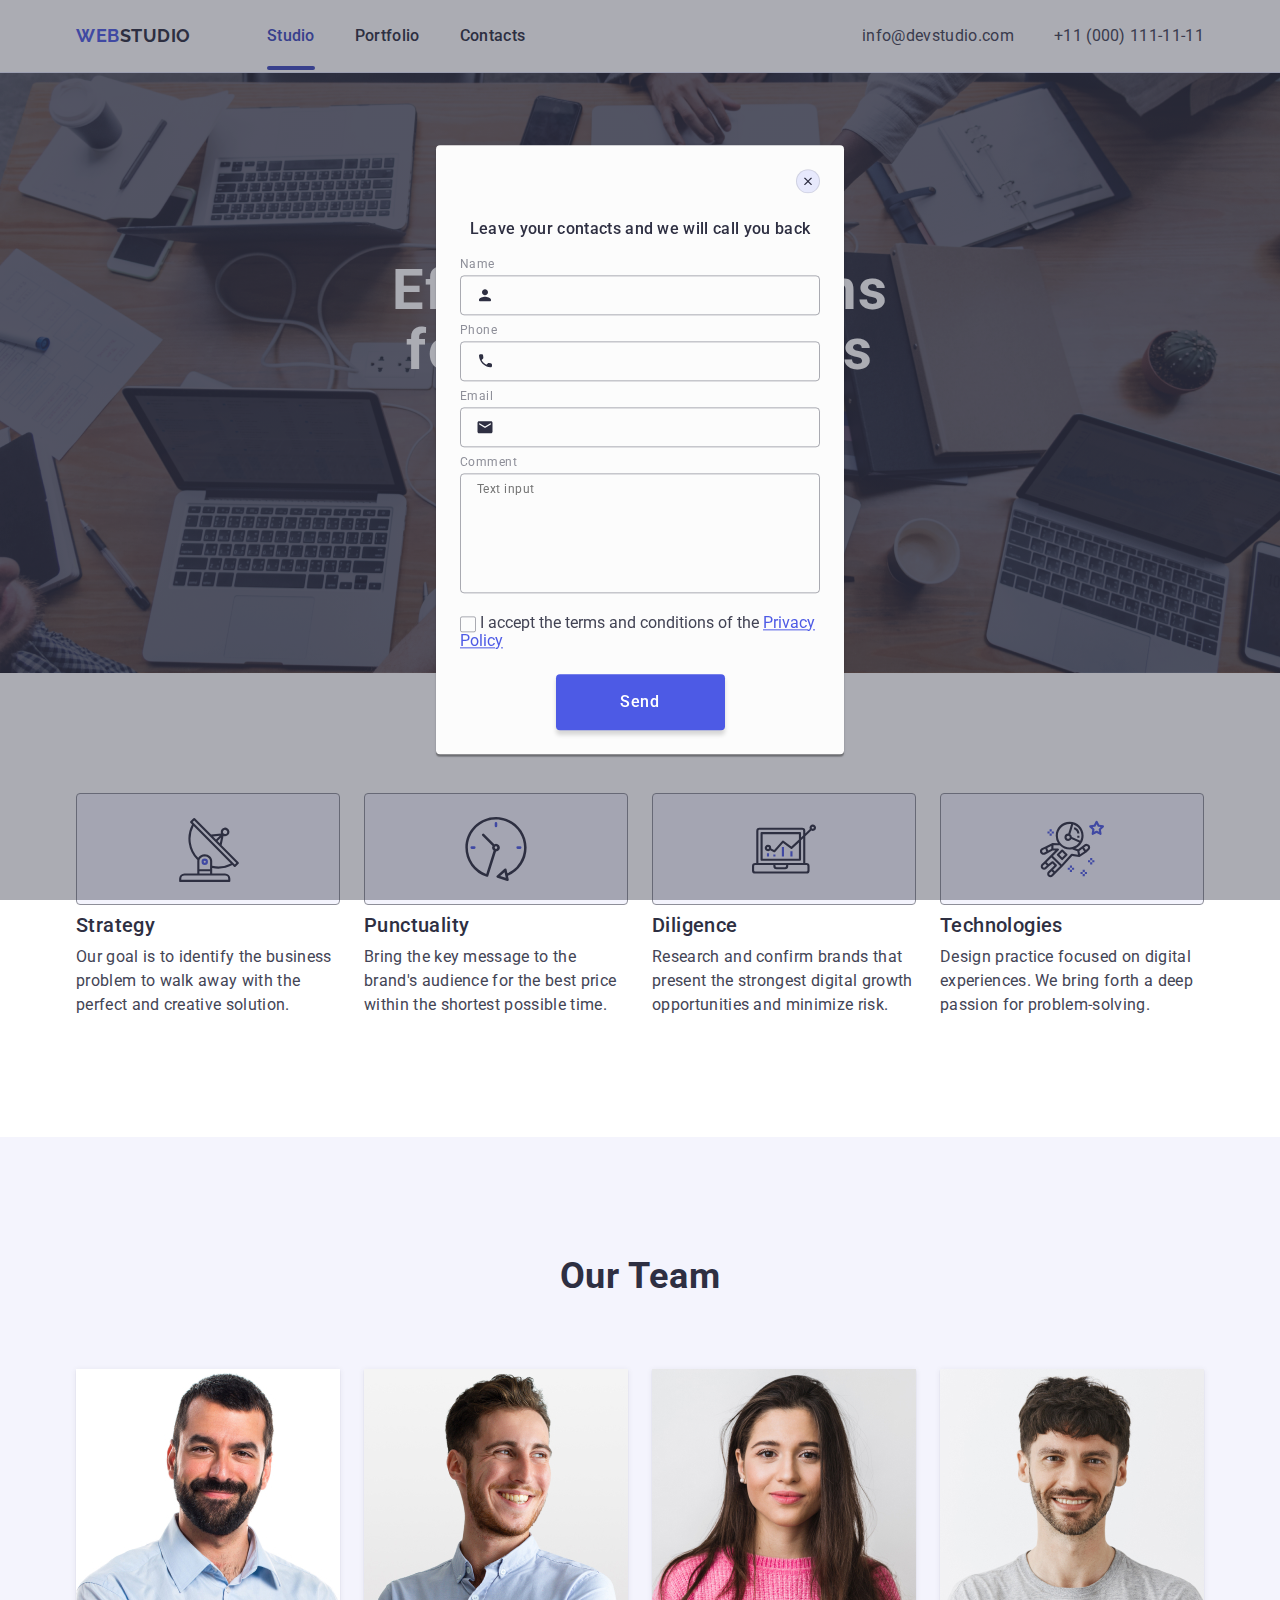
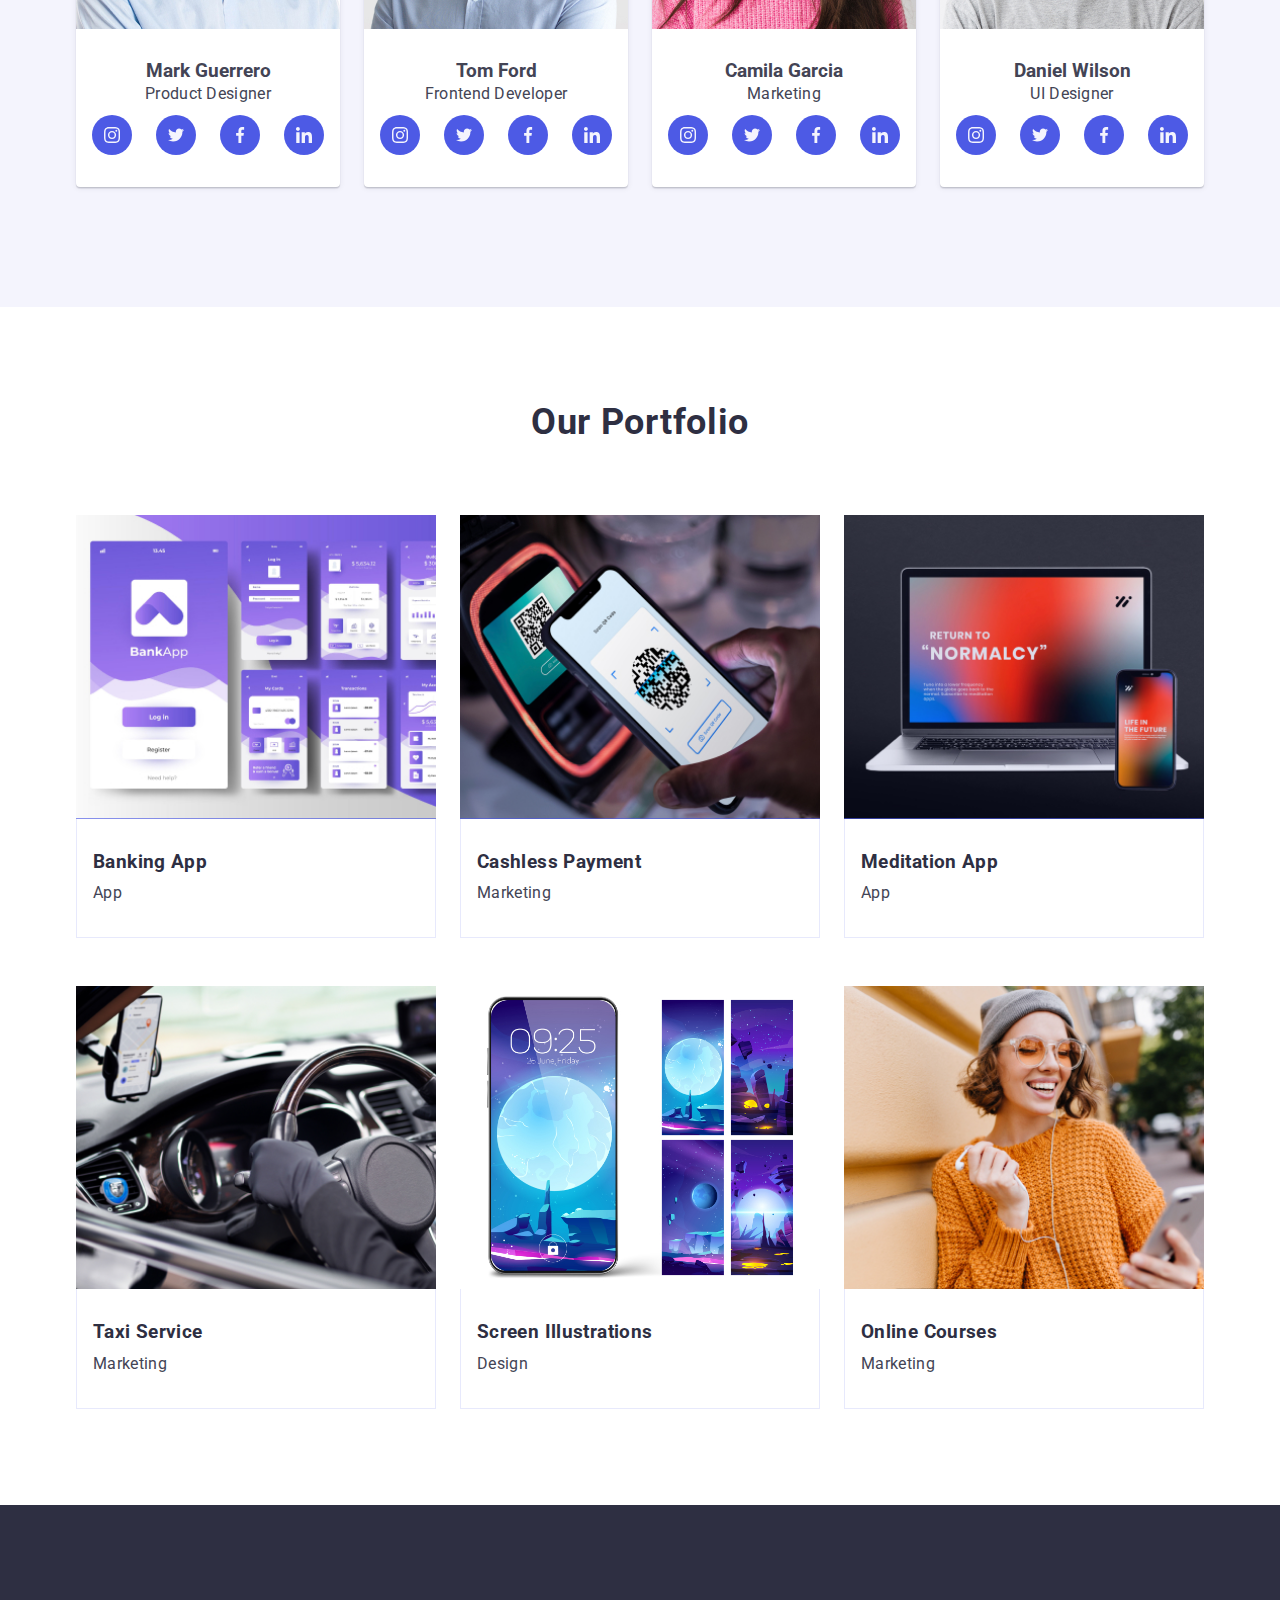
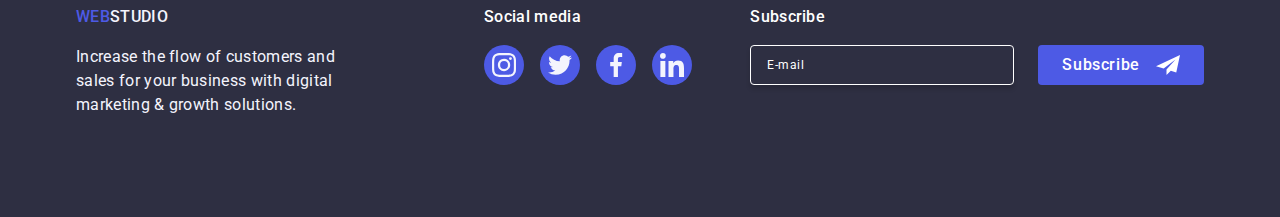
<file: index.html>
<!DOCTYPE html>
<html lang="en">
<head>
    <meta charset="UTF-8">
    <meta name="viewport" content="width=device-width, initial-scale=1.0">
    <title>Document</title>

    <link rel="preconnect" href="https://fonts.googleapis.com">
    <link rel="preconnect" href="https://fonts.gstatic.com" crossorigin>
    <link href="https://fonts.googleapis.com/css2?family=Raleway:wght@800&family=Roboto:wght@400;500;700;900&display=swap" rel="stylesheet">

    <link rel="stylesheet"
    href="https://cdnjs.cloudflare.com/ajax/libs/modern-normalize/1.0.0/modern-normalize.min.css"
  />

    <link rel="stylesheet" href="./css/styles.css"/>

</head>

<body>
    <header class="header-class">

        <div class="container header-div"> 
    
    
       <!-- Nagłówek -->
       <nav class="header-nav">

        <a href="./index.html" class="logo link">
        Web<span class="hightlight">Studio</span>
        </a>

<!-- ONE -->
        <ul class="one-navi-list is-open">
            <li><a class="link-active html" href="./studio.html">Studio</a></li>
            <li><a class="link html" href="">Portfolio</a></li>
            <li><a class="link html" href="">Contacts</a></li>
        </ul>
    </nav>

    <!-- TWO -->
    <address class="info">
        <ul class="two-navi-list is-open">
            <li><a class="address-link" href="mailto:info@devstudio.com">info@devstudio.com</a></li>
            <li><a class="address-link" href="tel:+110001111111">+11 (000) 111-11-11</a></li>
        </ul>
    </address>


<!-- MOBILNE MENU -->

    <button class="menu-icon-mm" type="button">

        <svg class="icon-mm" width="24" height="24">
            icon-menu
          <use href="./images/modal.svg#icon-mobile-menu"></use>
        </svg>
      </button>


       </div>

<!-- MENU -->

       <div class="mobile-menu is-open-mm"> 
        
        <button class="x-button" type="button">
          <svg class="close" width="8" height="8">
            <use href="./images/modal.svg#icon-close"></use>
          </svg>
        </button>


        <div class="one-navi-list-menu">
         

        
            <ul class="one-navi-list mm">
              

              <li>
                <a class="link mm activ" href="./index.html">Studio</a>
              
              </li>
              <li><a class="link mm" href="">Portfolio</a></li>
             

              <li><a class="link mm" href="">Contacts</a></li>
              
            </ul>
      
        </div>

        <div class="social-mobile-adres">
         
            <ul class="two-navi-list mm">
               
              <li>
                <a class="address-link mm" href="mailto:info@devstudio.com"
                  >info@devstudio.com</a
                >
              </li>
              <li>
                <a class="address-link mm" href="tel:+110001111111"
                  >+11 (000) 111-11-11</a
                >
              </li>
            </ul>
          
       
      
          <ul class="social-media mm">
            <li class="employe-social-media">
              <a class="media" href="https://www.facebook.com/" target="_blank">
                <svg class="media-icon" width="24" height="24">
                  <use href="./images/icons.svg#icon-facebook"></use>
                </svg>
              </a>
            </li>
            <li class="employe-social-media">
              <a class="media" href="https://www.instagram.com/" target="_blank">
                <svg class="media-icon" width="24" height="24">
                  <use href="./images/icons.svg#icon-instagram"></use>
                </svg>
              </a>
            </li>
            <li class="employe-social-media">
              <a class="media" href="https://www.twitter.com/" target="_blank">
                <svg class="media-icon" width="24" height="24">
                  <use href="./images/icons.svg#icon-twitter"></use>
                </svg>
              </a>
            </li>
            <li class="employe-social-media">
              <a class="media" href="https://www.linkedin.com/" target="_blank">
                <svg class="media-icon" width="24" height="24">
                  <use href="./images/icons.svg#icon-linkedin"></use>
                </svg>
              </a>
            </li>
          </ul>
       
      </div>

</header>

    
   <main>
    <!-- Pierwsza sekcja -->
     <section class="first-section">
        <div class="container">
    <h1 class="nav-first-section">
 Effective Solutions <br>
for Your Business
    </h1>


    <button class="button-first" type="button" data-modal-open>Order Service</button>
        </div>
       </section>



        <!-- Druga sekcja -->
        <section class="second-section">
            <div class="container">
            <h2 class="nav-second-section visually-hidden">What makes us stand out:</h2>
            <ul class="list-second-section list">

                <li class="li-second">
                    <div class="icon"><svg class="second-icon" width="64" height="64">
                        <use href="./images/icons.svg#icon-antenna"></use>
                        </svg></div>

                    <h3 class="header-list mt-h3 desktop-h2">Strategy</h3>
                    <p class="header-style">Our goal is to identify the business problem to walk away with the perfect and creative solution.</p>
                </li>

                <li class="li-second">
                    <div class="icon"><svg width="64" height="64">
                        <use href="./images/icons.svg#icon-clock"></use>
                        </svg></div>

                    <h3 class="header-list mt-h3 desktop-h2">Punctuality</h3>
                    <p class="header-style">Bring the key message to the brand's audience for the best price within the shortest possible time.</p>
                </li>

                <li class="li-second">
                    <div class="icon"><svg width="64" height="64">
                        <use href="./images/icons.svg#icon-diagram"></use>
                        </svg></div>

                    <h3 class="header-list mt-h3 desktop-h2">Diligence</h3>
                    <p class="header-style">Research and confirm brands that present the strongest digital growth opportunities and minimize risk.</p>
                </li>

                <li class="li-second">
                    <div class="icon"><svg width="64" height="64">
                        <use href="./images/icons.svg#icon-astronaut"></use>
                        </svg></div>

                    <h3 class="header-list mt-h3 desktop-h2">Technologies</h3>
                    <p class="header-style">Design practice focused on digital experiences. We bring forth a deep passion for problem-solving.</p>
                </li>
            </ul>
        </div>
        </section>

       
        <!-- Trzecia sekcja -->
        <section class="third-section">
            <div class="container">

<h2 class="nav-third-section">Our Team</h2>


<ul class="list-third-section list">

    <!-- MARK -->
    <li class="li-third">
        <img 

        srcset="
        ./images/Mark-1.jpg 1x,
        ./images/Mark-2.jpg 2x
        "

        src="./images/Mark.jpg" 
        alt="Mark" 
         width="264" 
        height="260" 
        />


        <div class="information-employee">
        <h3 class="list-titles">Mark Guerrero</h3>
        <p class="function">Product Designer</p>


<!-- Lista sieci społecznościowych -->

<ul class="third-socials">
    <li class="employe-social-media">
        <!-- third-social-media -->
        <a class="third-social-media-link" href="https://www.instagram.com/"   target="_blank">
            <svg class="icon-image" width="16" height="16">
                <use href="./images/icons.svg#icon-instagram"></use></svg>
        </a>
    </li>

    <li class="employe-social-media">
        <a class="third-social-media-link" href="https://www.twitter.com/"   target="_blank">
            <svg class="icon-image" width="16" height="16">
                <use href="./images/icons.svg#icon-twitter"></use></svg>
        </a>
    </li>

    <li class="employe-social-media">
        <a class="third-social-media-link" href="https://www.facebook.com/"   target="_blank">
            <svg class="icon-image" width="16" height="16">
                <use href="./images/icons.svg#icon-facebook"></use></svg>
        </a>
    </li>

    <li class="employe-social-media">
        <a class="third-social-media-link" href="https://www.linkedin.com/"   target="_blank">
            <svg class="icon-image" width="16" height="16">
                <use href="./images/icons.svg#icon-linkedin"></use></svg>
        </a>
    </li>

</ul>

        </div>
    </li>


    <!-- TOM -->
    <li class="li-third">
        <img 

        srcset="
        ./images/Tom-1.jpg    1x,
        ./images/Tom-2.jpg    2x
        "

        src="./images/Tom.jpg" 
        alt="Tom" 
        width="264" 
        height="260" 
        />


        <div class="information-employee">
        <h3 class="list-titles">Tom Ford</h3>
        <p class="function">Frontend Developer</p>



<!-- Lista sieci społecznościowych -->

<ul class="third-socials">
    <li class="employe-social-media">
        <!-- third-social-media -->
        <a class="third-social-media-link" href="https://www.instagram.com/"   target="_blank">
            <svg class="icon-image" width="16" height="16">
                <use href="./images/icons.svg#icon-instagram"></use></svg>
        </a>
    </li>

    <li class="employe-social-media">
        <a class="third-social-media-link" href="https://www.twitter.com/"   target="_blank">
            <svg class="icon-image" width="16" height="16">
                <use href="./images/icons.svg#icon-twitter"></use></svg>
        </a>
    </li>

    <li class="employe-social-media">
        <a class="third-social-media-link" href="https://www.facebook.com/"   target="_blank">
            <svg class="icon-image" width="16" height="16">
                <use href="./images/icons.svg#icon-facebook"></use></svg>
        </a>
    </li>

    <li class="employe-social-media">
        <a class="third-social-media-link" href="https://www.linkedin.com/"   target="_blank">
            <svg class="icon-image" width="16" height="16">
                <use href="./images/icons.svg#icon-linkedin"></use></svg>
        </a>
    </li>

</ul>

        </div>
    </li>


    <!-- CAMILA -->
    <li class="li-third">
        <img 
        
        srcset="
        ./images/Camila-1.jpg    1x,
        ./images/Camila-2.jpg    2x
        "

        src="./images/Camila.jpg" 
        alt="Camila" 
         width="264" 
        height="260" 
        />

        <div class="information-employee">
        <h3 class="list-titles">Camila Garcia</h3>
        <p class="function">Marketing</p>



        <!-- Lista sieci społecznościowych -->

        <ul class="third-socials">
            <li class="employe-social-media">
                <!-- third-social-media -->
                <a class="third-social-media-link" href="https://www.instagram.com/"   target="_blank">
                    <svg class="icon-image" width="16" height="16">
                        <use href="./images/icons.svg#icon-instagram"></use></svg>
                </a>
            </li>
        
            <li class="employe-social-media">
                <a class="third-social-media-link" href="https://www.twitter.com/"   target="_blank">
                    <svg class="icon-image" width="16" height="16">
                        <use href="./images/icons.svg#icon-twitter"></use></svg>
                </a>
            </li>
        
            <li class="employe-social-media">
                <a class="third-social-media-link" href="https://www.facebook.com/"   target="_blank">
                    <svg class="icon-image" width="16" height="16">
                        <use href="./images/icons.svg#icon-facebook"></use></svg>
                </a>
            </li>
        
            <li class="employe-social-media">
                <a class="third-social-media-link" href="https://www.linkedin.com/"   target="_blank">
                    <svg class="icon-image" width="16" height="16">
                        <use href="./images/icons.svg#icon-linkedin"></use></svg>
                </a>
            </li>
        
        </ul>

        </div>
    </li>


    <!-- DANIEL -->
    <li class="li-third">
        <img 
        
        srcset="
        ./images/Daniel-1.jpg    1x,
        ./images/Daniel-2.jpg 2x
        "

        src="./images/Daniel.jpg" 
        alt="Daniel" 
         width="264" 
        height="260"  
        />

        <div class="information-employee">
        <h3 class="list-titles">Daniel Wilson</h3>
        <p class="function">UI Designer</p>


        <!-- Lista sieci społecznościowych -->

        <ul class="third-socials">
            <li class="employe-social-media">
                <!-- third-social-media -->
                <a class="third-social-media-link" href="https://www.instagram.com/"   target="_blank">
                    <svg class="icon-image" width="16" height="16">
                        <use href="./images/icons.svg#icon-instagram"></use></svg>
                </a>
            </li>
        
            <li class="employe-social-media">
                <a class="third-social-media-link" href="https://www.twitter.com/"   target="_blank">
                    <svg class="icon-image" width="16" height="16">
                        <use href="./images/icons.svg#icon-twitter"></use></svg>
                </a>
            </li>
        
            <li class="employe-social-media">
                <a class="third-social-media-link" href="https://www.facebook.com/"   target="_blank">
                    <svg class="icon-image" width="16" height="16">
                        <use href="./images/icons.svg#icon-facebook"></use></svg>
                </a>
            </li>
        
            <li class="employe-social-media">
                <a class="third-social-media-link" href="https://www.linkedin.com/"   target="_blank">
                    <svg class="icon-image" width="16" height="16">
                        <use href="./images/icons.svg#icon-linkedin"></use></svg>
                </a>
            </li>
        
        </ul>


        </div>
    </li>

    </ul>
</div>
        </section>



<!-- Portfolio - czwarta sekcja  -->

<section class="portfolio">

    <div class="container">

    <h2 class="nav-third-section">Our Portfolio</h2>

    <ul class="list-main list">
 
        <li class="list-photo">
            

            <div class="foto">

                <picture class="portfolio-photo">
                    
                    <source
                    media="(max-width: 767px)"
                    srcset="
                        ./images/1banking-mobile1.jpg    1x,
                        ./images/1banking-mobile2.jpg    2x
                    "
                />
                <source
                    media="(min-width: 768px)"
                    srcset="
                        ./images/1banking-tablet1.jpg    1x,
                        ./images/1banking-tablet2.jpg    2x
                    "
                />
                <source
                    media="(min-width: 1158px)"
                    srcset="
                        ./images/1banking-desktop1.jpg    1x,
                        ./images/1banking-desktop2.jpg    2x
                    "
                />
                
                <img
            src="./images/1BankingApp.jpg"
            alt="Banking App"
            />
                </picture>
            
            <p class="stylish-and-user">14 Stylish and User-Friendly App Design Concepts · Task Manager App · Calorie Tracker App · Exotic Fruit Ecommerce App · Cloud Storage App
            </p>
            </div>
           

            <div class="application">
            <h3 class="header-list">Banking App</h3>
            <p class="header-style">App</p>
            </div>
           
        </li>

        <li class="list-photo">
            
            
            <div class="foto">

                <picture class="portfolio-photo">
                    
                    <source
                    media="(max-width: 767px)"
                    srcset="
                        ./images/2cashless-mobile1.jpg    1x,
                        ./images/2cashless-mobile2.jpg    2x
                    "
                />
                <source
                    media="(min-width: 768px)"
                    srcset="
                        ./images/2cashless-tablet1.jpg    1x,
                        ./images/2cashless-tablet2.jpg    2x
                    "
                />
                <source
                    media="(min-width: 1158px)"
                    srcset="
                        ./images/2cashless-desktop1.jpg    1x,
                        ./images/2cashless-desktop2.jpg    2x
                    "
                />
                
           <img
            src="./images/2CashlessPayment.jpg"
            alt="Cashless Payment"
            />
                </picture>

            <p class="stylish-and-user">14 Stylish and User-Friendly App Design Concepts · Task Manager App · Calorie Tracker App · Exotic Fruit Ecommerce App · Cloud Storage App
            </p>
            </div>
            

            <div class="application">
            <h3 class="header-list">Cashless Payment</h3>
            <p class="header-style">Marketing</p>
            </div>
            
        </li>

        <li class="list-photo">
           

            <div class="foto">  

                <picture class="portfolio-photo">
                    
                    <source
                    media="(max-width: 767px)"
                    srcset="
                        ./images/3meditation-mobile1.jpg    1x,
                        ./images/3meditation-mobile2.jpg    2x
                    "
                />
                <source
                    media="(min-width: 768px)"
                    srcset="
                        ./images/3meditation-tablet1.jpg    1x,
                        ./images/3meditation-tablet2.jpg    2x
                    "
                />
                <source
                    media="(min-width: 1158px)"
                    srcset="
                        ./images/3meditation-desktop1.jpg    1x,
                        ./images/3meditation-desktop2.jpg    2x
                    "
                />
                
            <img 
            src="./images/3MeditationApp.jpg"
            alt="Meditation App"
            />
                </picture>

            
            <p class="stylish-and-user">14 Stylish and User-Friendly App Design Concepts · Task Manager App · Calorie Tracker App · Exotic Fruit Ecommerce App · Cloud Storage App
            </p>
            </div>

            
            <div class="application">
            <h3 class="header-list">Meditation App</h3>
            <p class="header-style">App</p>
            </div>
            
        </li>

        <li class="list-photo">
            
            <div class="foto">  

                <picture class="portfolio-photo">
                    
                    <source
                    media="(max-width: 767px)"
                    srcset="
                        ./images/4taxi-mobile1.jpg    1x,
                        ./images/4taxi-mobile2.jpg    2x
                    "
                />
                <source
                    media="(min-width: 768px)"
                    srcset="
                        ./images/4taxi-tablet1.jpg    1x,
                        ./images/4taxi-tablet2.jpg 2x
                    "
                />
                <source
                    media="(min-width: 1158px)"
                    srcset="
                        ./images/4taxi-desktop1.jpg    1x,
                        ./images/4taxi-desktop2.jpg    2x
                    "
                />
                
            <img 
            src="./images/4TaxiService.jpg"
            alt="Taxi Service"
            />
                </picture>

            
            <p class="stylish-and-user">14 Stylish and User-Friendly App Design Concepts · Task Manager App · Calorie Tracker App · Exotic Fruit Ecommerce App · Cloud Storage App
            </p>
            </div>

            
            <div class="application">
            <h3 class="header-list">Taxi Service</h3>
            <p class="header-style">Marketing</p>
            </div>
            
        </li>

        <li class="list-photo">
           

            <div class="foto">  

                <picture class="portfolio-photo">
                    
                    <source
                    media="(max-width: 767px)"
                    srcset="
                        ./images/5screen-mobile1.jpg    1x,
                        ./images/5screen-mobile2.jpg    2x
                    "
                />
                <source
                    media="(min-width: 768px)"
                    srcset="
                        ./images/5screen-tablet1.jpg    1x,
                        ./images/5screen-tablet2.jpg    2x
                    "
                />
                <source
                    media="(min-width: 1158px)"
                    srcset="
                        ./images/5screen-desktop1.jpg    1x,
                        ./images/5screen-desktop2.jpg    2x
                    "
                />
                
            <img 
            src="./images/5ScreenIllustrations.jpg"
            alt="Screen Illustrations"
            />
                </picture>
           
            <p class="stylish-and-user">14 Stylish and User-Friendly App Design Concepts · Task Manager App · Calorie Tracker App · Exotic Fruit Ecommerce App · Cloud Storage App
            </p>
            </div>


            <div class="application">
            <h3 class="header-list">Screen Illustrations</h3>
            <p class="header-style">Design</p>
            </div>
            
        </li> 
        
        <li class="list-photo">
            

            <div class="foto">  

                <picture class="portfolio-photo">
                    
                    <source
                    media="(max-width: 767px)"
                    srcset="
                        ./images/6course-mobile1.jpg    1x,
                        ./images/6course-mobile2.jpg    2x
                    "
                />
                <source
                    media="(min-width: 768px)"
                    srcset="
                        ./images/6course-tablet1.jpg    1x,
                        ./images/6course-tablet2.jpg    2x
                    "
                />
                <source
                    media="(min-width: 1158px)"
                    srcset="
                        ./images/6course-desktop1.jpg    1x,
                        ./images/6course-desktop2.jpg    2x
                    "
                />
                
              <img 
            src="./images/6OnlineCourse.jpg"
            alt="Online Courses"
            />
                </picture>

          
            <p class="stylish-and-user">14 Stylish and User-Friendly App Design Concepts · Task Manager App · Calorie Tracker App · Exotic Fruit Ecommerce App · Cloud Storage App
            </p>
            </div>
            
            <div class="application">
            <h3 class="header-list">Online Courses</h3>
            <p class="header-style">Marketing</p>
            </div>
            
        </li>

    </ul>

    </div>
</section>

    </main>


    <!-- Stopka -->
    <footer class="page-footer">
        <div class="container footer-container">
    <div class="logo-footer">  
        <a href="index.html" class="hightlight-link link">
    Web<span class="studio-hightlight">Studio</span>
    
    </a>
    <p class="text-footer">
        Increase the flow of customers and sales for your business with digital marketing & growth solutions.</p>
    </div>  
    
    
    
    <div class="socials">
    <p class="text-social-media">Social media</p>  
    
    <ul class="footer-socials">
    <li class="employe-social-media">
        <!-- footer-social-media -->
        <a class="social-media-link" href="https://www.instagram.com/" target="_blank">
            <svg class="icon-image" width="24" height="24">
                <use href="./images/icons.svg#icon-instagram"></use></svg>
        </a>
    </li>
    
    <li class="employe-social-media">
        <a class="social-media-link" href="https://www.twitter.com/" target="_blank">
            <svg class="icon-image" width="24" height="24">
                <use href="./images/icons.svg#icon-twitter"></use></svg>
        </a>
    </li>
    
    
    <li class="employe-social-media">
        <a class="social-media-link" href="https://www.facebook.com/" target="_blank">
            <svg class="icon-image" width="24" height="24">
                <use href="./images/icons.svg#icon-facebook"></use></svg>
        </a>
    </li>
    
    
    
    <li class="employe-social-media">
        <a class="social-media-link" href="https://www.linkedin.com/" target="_blank">
            <svg class="icon-image" width="24" height="24">
                <use href="./images/icons.svg#icon-linkedin"></use></svg>
        </a>
    </li>
    
    
    </ul>
    </div>
    
    <!-- Przycisk i formularz -->
  
        <div class="submit">
        <p class="text-social-media">Subscribe</p>  

          <form class="footer-form">

<label class="footer-label">
<input class="email" name="e-mail" type="email" placeholder="E-mail" required>
</label>

    
        <button type="submit" class="button-submit">Subscribe
        <svg class="button-subscribe" width="24" height="24">
            <use href="./images/icons.svg#icon-send">
            </use></svg></button>
         </form>   
        </div>    
    

    </div>
    </footer>


<!-- Okno modalne is-hidden is-open -->

    <div class="backdrop is-open" data-modal>

        <div class="modal">
            <button class="close-btn" type="button" data-modal-close>
            <svg class="button-modal" width="8" height="8">
                <use href="./images/modal.svg#icon-close">
                </use></svg>
            </button>
    
           
<p class="modal-paragraph">Leave your contacts and we will call you back</p>


            <form class="modal-form">

                <div class="input-container">

                    <label class="modal-label" for="user-name">Name</label>

                    <div class="form-label">
                    <input 
                    class="input" 
                    type="text" 
                    id="user-name" 
                    name="user-name" 
                    />

                    <svg class="icon-modal" width="18" height="24">
                        <use href="./images/icons.svg#icon-person">
                        </use></svg>
                    </div>
                </div>
        
        
                 <div class="input-container">
                    <label class="modal-label" for="phone">Phone</label>

                    <div class="form-label">
                    <input 
                    class="input" 
                    type="tel"
                    id="phone" 
                    name="user-tel" 
                    pattern="^\d+$"
                    />

                    <svg class="icon-modal" width="18" height="24">
                    <use href="./images/icons.svg#icon-phone">
                    </use></svg>
                    </div>
                </div>


                <div class="input-container">
                    <label class="modal-label" for="email">Email</label>

                    <div class="form-label">
                    
                        <input 
                        class="input" 
                        type="email" 
                        id="email" 
                        name="user-email" 
                        required/>

                    <svg class="icon-modal" width="18" height="24">    
                      <use href="./images/icons.svg#icon-email">
                        </use></svg>   
                    </div>    
                </div>
        
                    
                
                <div class="input-comment">
                   <label for="user-comment" class="modal-label" >Comment</label> 

                        <textarea class="comment-label" id="user-comment" name="user-comment" placeholder="Text input" rows="4"></textarea>
                    
                </div>
        
        

                <div class="checkbox-container">
                        <input 
                        class="visually-hidden modal-check" 
                        type="checkbox"  
                        name="user-privacy"  
                        id="user-privacy"  
                        value="true" 
                        required/>
                        

                        <label class="checkbox-label" for="user-privacy">
               
               <span class="privacy">
                <svg width="10" height="8" class="icon-check">
                    <use href="./images/icons.svg#icon-check"></use>
                  </svg>
            </span>
            I accept the terms and conditions of the
            <a href="" class="privacy-link" >Privacy Policy</a>
                        </label>
                    </div>
        
                <button class="button-send" type="submit">Send</button>
        
                </form>  


        </div>
    </div>
    
    <script src="./js/modal.js"></script>
    

</body>
</html>
</file>
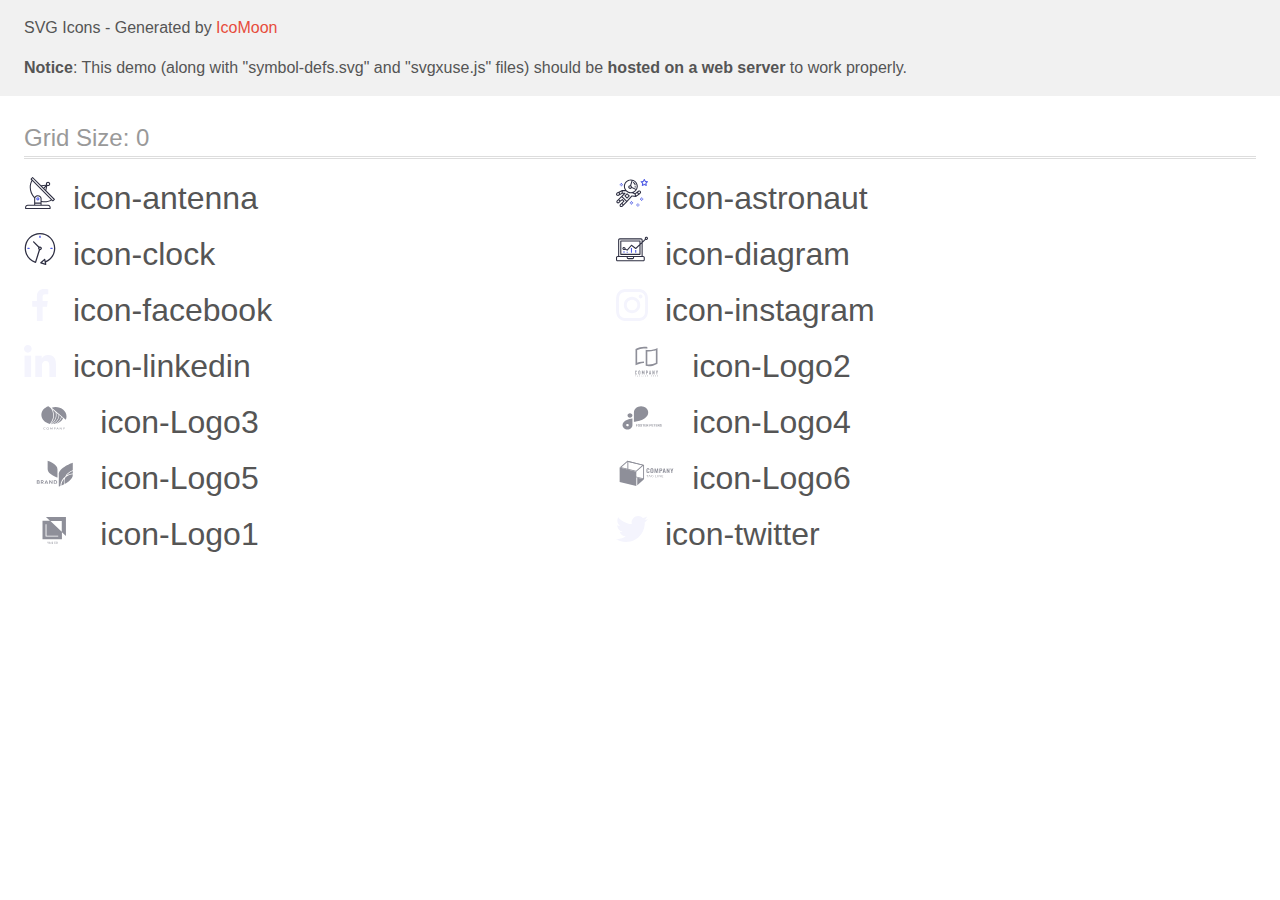
<file: icomoon zad4/demo-external-svg.html>
<!doctype html>
<html>
<head>
    <title>IcoMoon - SVG Icons</title>
    <meta charset="utf-8">
    <meta name="viewport" content="width=device-width, initial-scale=1">
    <link rel="stylesheet" href="demo-files/demo.css">
    <link rel="stylesheet" href="style.css">
</head>
<body>
<header class="bgc1 clearfix">
<div class="mhl">
    <p>SVG Icons - Generated by <a href="https://icomoon.io/app">IcoMoon</a></p><p><strong>Notice</strong>: This demo (along with "symbol-defs.svg" and "svgxuse.js" files) should be <b>hosted on a web server</b> to work properly.</p>
</div>
</header>
    <div class="clearfix mhl ptl">
        <h1 class="mvm mtn fgc1">Grid Size: 0</h1>
        <div class="glyph fs1">
            <div class="clearfix pbs">
                <svg class="icon icon-antenna"><use xlink:href="symbol-defs.svg#icon-antenna"></use></svg><span class="name"> icon-antenna</span>
            </div>
        </div>
        <div class="glyph fs1">
            <div class="clearfix pbs">
                <svg class="icon icon-astronaut"><use xlink:href="symbol-defs.svg#icon-astronaut"></use></svg><span class="name"> icon-astronaut</span>
            </div>
        </div>
        <div class="glyph fs1">
            <div class="clearfix pbs">
                <svg class="icon icon-clock"><use xlink:href="symbol-defs.svg#icon-clock"></use></svg><span class="name"> icon-clock</span>
            </div>
        </div>
        <div class="glyph fs1">
            <div class="clearfix pbs">
                <svg class="icon icon-diagram"><use xlink:href="symbol-defs.svg#icon-diagram"></use></svg><span class="name"> icon-diagram</span>
            </div>
        </div>
        <div class="glyph fs1">
            <div class="clearfix pbs">
                <svg class="icon icon-facebook"><use xlink:href="symbol-defs.svg#icon-facebook"></use></svg><span class="name"> icon-facebook</span>
            </div>
        </div>
        <div class="glyph fs1">
            <div class="clearfix pbs">
                <svg class="icon icon-instagram"><use xlink:href="symbol-defs.svg#icon-instagram"></use></svg><span class="name"> icon-instagram</span>
            </div>
        </div>
        <div class="glyph fs1">
            <div class="clearfix pbs">
                <svg class="icon icon-linkedin"><use xlink:href="symbol-defs.svg#icon-linkedin"></use></svg><span class="name"> icon-linkedin</span>
            </div>
        </div>
        <div class="glyph fs1">
            <div class="clearfix pbs">
                <svg class="icon icon-Logo2"><use xlink:href="symbol-defs.svg#icon-Logo2"></use></svg><span class="name"> icon-Logo2</span>
            </div>
        </div>
        <div class="glyph fs1">
            <div class="clearfix pbs">
                <svg class="icon icon-Logo3"><use xlink:href="symbol-defs.svg#icon-Logo3"></use></svg><span class="name"> icon-Logo3</span>
            </div>
        </div>
        <div class="glyph fs1">
            <div class="clearfix pbs">
                <svg class="icon icon-Logo4"><use xlink:href="symbol-defs.svg#icon-Logo4"></use></svg><span class="name"> icon-Logo4</span>
            </div>
        </div>
        <div class="glyph fs1">
            <div class="clearfix pbs">
                <svg class="icon icon-Logo5"><use xlink:href="symbol-defs.svg#icon-Logo5"></use></svg><span class="name"> icon-Logo5</span>
            </div>
        </div>
        <div class="glyph fs1">
            <div class="clearfix pbs">
                <svg class="icon icon-Logo6"><use xlink:href="symbol-defs.svg#icon-Logo6"></use></svg><span class="name"> icon-Logo6</span>
            </div>
        </div>
        <div class="glyph fs1">
            <div class="clearfix pbs">
                <svg class="icon icon-Logo1"><use xlink:href="symbol-defs.svg#icon-Logo1"></use></svg><span class="name"> icon-Logo1</span>
            </div>
        </div>
        <div class="glyph fs1">
            <div class="clearfix pbs">
                <svg class="icon icon-twitter"><use xlink:href="symbol-defs.svg#icon-twitter"></use></svg><span class="name"> icon-twitter</span>
            </div>
        </div>
  </div>
<script defer src="svgxuse.js"></script>
</body>
</html>
</file>
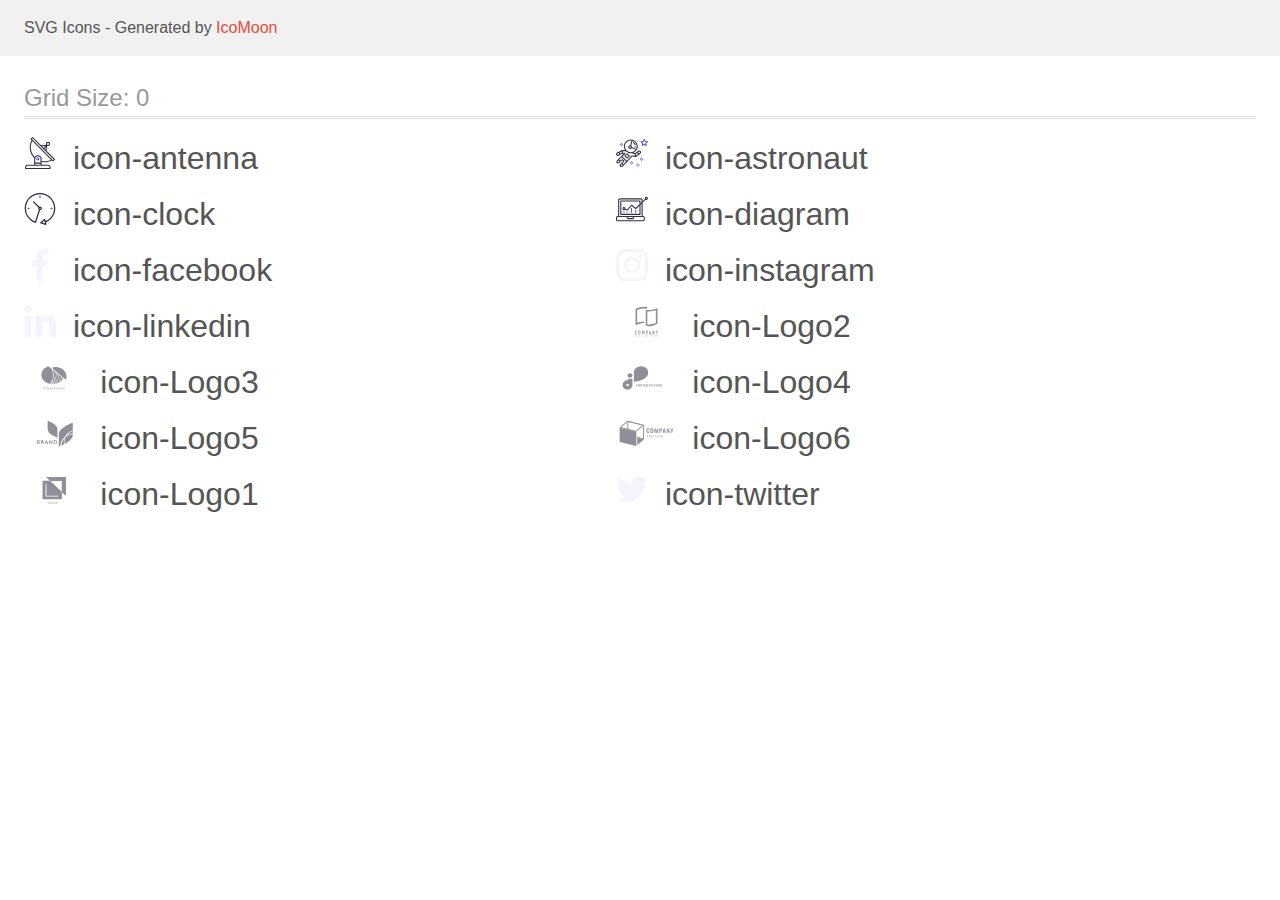
<file: icomoon zad4/demo.html>
<!doctype html>
<html>
<head>
    <title>IcoMoon - SVG Icons</title>
    <meta charset="utf-8">
    <meta name="viewport" content="width=device-width, initial-scale=1">
    <link rel="stylesheet" href="demo-files/demo.css">
    <link rel="stylesheet" href="style.css">
</head>
<body>
<svg aria-hidden="true" style="position: absolute; width: 0; height: 0; overflow: hidden;" version="1.1" xmlns="http://www.w3.org/2000/svg" xmlns:xlink="http://www.w3.org/1999/xlink">
<defs>
<symbol id="icon-antenna" viewBox="0 0 32 32">
<path fill="#2e2f42" style="fill: var(--color1, #2e2f42)" d="M30.773 22.098l-8.443-8.505 0.937-4.615c0.242 0.094 0.499 0.144 0.758 0.146h0.006c1.192 0.014 2.17-0.941 2.184-2.133s-0.941-2.17-2.133-2.184c-1.192-0.014-2.17 0.941-2.184 2.133-0.003 0.255 0.039 0.509 0.125 0.749l-4.96 0.605-8.091-8.133c-0.099-0.101-0.235-0.159-0.377-0.16-0.14 0.001-0.274 0.056-0.373 0.155l-1.513 1.504c-0.208 0.208-0.208 0.546 0 0.754l0.814 0.826c-3.153 5.798-2.129 12.978 2.519 17.663 0.043 0.041 0.092 0.074 0.146 0.098-0.034 0.18-0.051 0.364-0.052 0.547v6.187h-6.4c-1.472 0.002-2.665 1.195-2.667 2.667v1.067c0 0.295 0.239 0.533 0.533 0.533h24.533c0.295 0 0.533-0.239 0.533-0.533v-1.067c-0.002-1.472-1.195-2.665-2.667-2.667h-6.4v-2.742c1.003 0.21 2.024 0.317 3.049 0.32 2.458-0.003 4.877-0.615 7.040-1.783l0.818 0.823c0.099 0.101 0.235 0.159 0.377 0.16 0.14-0.001 0.274-0.056 0.373-0.155l1.513-1.504c0.208-0.208 0.208-0.546 0-0.754zM23.28 6.233c0.418-0.415 1.093-0.414 1.509 0.004s0.414 1.093-0.004 1.508c-0.2 0.199-0.47 0.31-0.752 0.31h-0.003c-0.589-0.003-1.064-0.483-1.061-1.072 0.002-0.282 0.115-0.552 0.314-0.751h-0.002zM22.024 9.738l-0.598 2.946-1.175-1.182 1.774-1.763zM21.419 8.836l-1.92 1.909-1.485-1.493 3.405-0.415zM24.004 28.8c0.884 0 1.6 0.716 1.6 1.6v0.533h-23.467v-0.533c0-0.884 0.716-1.6 1.6-1.6h20.267zM16.537 26.667v1.067h-5.333v-1.067h5.333zM11.204 25.6v-4.053c0-1.294 1.196-2.347 2.667-2.347s2.667 1.053 2.667 2.347v4.053h-5.333zM17.604 23.904v-2.357c0-1.882-1.675-3.413-3.733-3.413-1.331-0.020-2.576 0.657-3.281 1.786-4.058-4.274-4.971-10.645-2.279-15.887l18.602 18.708c-2.872 1.461-6.165 1.873-9.309 1.163zM28.893 23.22l-21.057-21.181 0.755-0.752 7.935 7.98c0.004 0 0.006 0.007 0.010 0.010l13.115 13.191-0.757 0.752z"></path>
<path fill="#4d5ae5" style="fill: var(--color2, #4d5ae5)" d="M13.876 20.267h-0.005c-0.884-0.001-1.601 0.714-1.602 1.598s0.714 1.601 1.598 1.602h0.005c0.884 0.001 1.601-0.714 1.602-1.598s-0.714-1.601-1.598-1.602zM14.249 22.245c-0.1 0.1-0.236 0.156-0.378 0.155-0.295-0.002-0.532-0.242-0.531-0.536 0.001-0.141 0.057-0.276 0.157-0.375s0.233-0.154 0.373-0.155c0.295 0.002 0.532 0.242 0.531 0.536-0.001 0.141-0.057 0.276-0.157 0.375h0.005z"></path>
</symbol>
<symbol id="icon-astronaut" viewBox="0 0 32 32">
<path fill="#4d5ae5" style="fill: var(--color2, #4d5ae5)" d="M31.974 4.524c-0.063-0.193-0.229-0.333-0.43-0.363l-1.91-0.278-0.855-1.731c-0.179-0.365-0.777-0.365-0.956 0l-0.855 1.731-1.91 0.278c-0.201 0.029-0.367 0.17-0.431 0.363-0.062 0.193-0.011 0.405 0.135 0.547l1.383 1.348-0.326 1.903c-0.034 0.2 0.048 0.402 0.212 0.522 0.166 0.121 0.382 0.135 0.562 0.040l1.709-0.899 1.709 0.899c0.078 0.041 0.164 0.061 0.249 0.061 0.11 0 0.221-0.034 0.314-0.102 0.164-0.119 0.246-0.322 0.212-0.522l-0.326-1.903 1.383-1.348c0.145-0.142 0.197-0.354 0.135-0.547zM29.511 5.851c-0.125 0.122-0.183 0.299-0.153 0.472l0.191 1.114-1-0.526c-0.078-0.041-0.163-0.061-0.249-0.061s-0.17 0.020-0.249 0.061l-1.001 0.526 0.191-1.114c0.030-0.173-0.028-0.349-0.153-0.472l-0.81-0.789 1.119-0.163c0.174-0.025 0.324-0.134 0.402-0.292l0.5-1.013 0.5 1.013c0.078 0.157 0.228 0.267 0.402 0.292l1.119 0.163-0.809 0.789z"></path>
<path fill="#4d5ae5" style="fill: var(--color2, #4d5ae5)" d="M26.134 20.522h-1.067v1.067h1.067v-1.067z"></path>
<path fill="#4d5ae5" style="fill: var(--color2, #4d5ae5)" d="M26.134 22.656h-1.067v1.067h1.067v-1.067z"></path>
<path fill="#4d5ae5" style="fill: var(--color2, #4d5ae5)" d="M27.2 21.589h-1.067v1.067h1.067v-1.067z"></path>
<path fill="#4d5ae5" style="fill: var(--color2, #4d5ae5)" d="M25.067 21.589h-1.067v1.067h1.067v-1.067z"></path>
<path fill="#4d5ae5" style="fill: var(--color2, #4d5ae5)" d="M22.4 26.389h-1.067v1.067h1.067v-1.067z"></path>
<path fill="#4d5ae5" style="fill: var(--color2, #4d5ae5)" d="M22.4 28.522h-1.067v1.067h1.067v-1.067z"></path>
<path fill="#4d5ae5" style="fill: var(--color2, #4d5ae5)" d="M23.467 27.456h-1.067v1.067h1.067v-1.067z"></path>
<path fill="#4d5ae5" style="fill: var(--color2, #4d5ae5)" d="M21.333 27.456h-1.067v1.067h1.067v-1.067z"></path>
<path fill="#4d5ae5" style="fill: var(--color2, #4d5ae5)" d="M16 24.256h-1.067v1.067h1.067v-1.067z"></path>
<path fill="#4d5ae5" style="fill: var(--color2, #4d5ae5)" d="M16 26.389h-1.067v1.067h1.067v-1.067z"></path>
<path fill="#4d5ae5" style="fill: var(--color2, #4d5ae5)" d="M17.067 25.322h-1.067v1.067h1.067v-1.067z"></path>
<path fill="#4d5ae5" style="fill: var(--color2, #4d5ae5)" d="M14.933 25.322h-1.067v1.067h1.067v-1.067z"></path>
<path fill="#4d5ae5" style="fill: var(--color2, #4d5ae5)" d="M5.867 6.122h-1.067v1.067h1.067v-1.067z"></path>
<path fill="#4d5ae5" style="fill: var(--color2, #4d5ae5)" d="M5.867 8.255h-1.067v1.067h1.067v-1.067z"></path>
<path fill="#4d5ae5" style="fill: var(--color2, #4d5ae5)" d="M6.933 7.189h-1.067v1.067h1.067v-1.067z"></path>
<path fill="#4d5ae5" style="fill: var(--color2, #4d5ae5)" d="M4.8 7.189h-1.067v1.067h1.067v-1.067z"></path>
<path fill="#2e2f42" style="fill: var(--color1, #2e2f42)" d="M24.715 14.159c-0.287-0.388-0.709-0.637-1.188-0.705-0.481-0.068-0.956 0.058-1.34 0.352l-1.252 0.96-1.898 1.417-1.358-0.541c2.421-1.086 4.114-3.508 4.114-6.32 0-3.823-3.123-6.933-6.961-6.933s-6.961 3.11-6.961 6.933c0 1.386 0.414 2.674 1.12 3.758l-2.764-0.024c-0.002 0-0.003 0-0.005 0-0.009 0-0.015 0.004-0.023 0.005-0.053 0.002-0.105 0.013-0.155 0.031-0.013 0.005-0.026 0.008-0.038 0.013-0.006 0.003-0.013 0.003-0.019 0.006l-3.233 1.596c-0.001 0-0.001 0-0.001 0.001l-1.893 0.911c-0.021 0.009-0.042 0.021-0.063 0.035-0.755 0.502-1.012 1.489-0.598 2.295 0.22 0.429 0.595 0.745 1.056 0.889 0.178 0.055 0.359 0.083 0.539 0.083 0.29 0 0.577-0.071 0.839-0.211l1.388-0.738 2.264-1.169 1.357-0.008-5.442 5.416c-0.001 0.001-0.001 0.001-0.002 0.001l-1.339 1.333c-0.316 0.315-0.49 0.732-0.49 1.178s0.174 0.863 0.49 1.179c0.325 0.323 0.752 0.485 1.179 0.485s0.854-0.162 1.18-0.485l1.314-1.309 1.741-1.3 0.901 0.897-1.762 1.754c-0 0.001-0.001 0.001-0.002 0.001l-1.339 1.333c-0.316 0.315-0.49 0.732-0.49 1.178s0.174 0.863 0.49 1.179c0.325 0.323 0.753 0.485 1.18 0.485s0.855-0.162 1.18-0.485l3.482-3.467c0.001-0.001 0.001-0.001 0.001-0.002l1.010-1-0.004-0.004c0.006-0.006 0.015-0.009 0.022-0.015l5.166-5.658 3.471 0.494c0.025 0.004 0.050 0.005 0.075 0.005 0.065 0 0.127-0.015 0.187-0.038 0.018-0.006 0.033-0.015 0.050-0.023 0.019-0.010 0.039-0.015 0.058-0.027l3.213-2.133c0.012-0.008 0.018-0.021 0.029-0.029 0.013-0.010 0.029-0.014 0.041-0.026l1.271-1.191c0.662-0.62 0.753-1.635 0.212-2.362zM2.13 17.77c-0.173 0.093-0.37 0.111-0.558 0.052-0.187-0.058-0.338-0.186-0.427-0.358-0.161-0.314-0.068-0.695 0.214-0.902l1.314-0.632 0.449 1.313-0.992 0.527zM5.628 15.942l-1.548 0.8-0.439-1.283 2.027-1.001-0.040 1.484zM20.727 9.322c0 0.918-0.219 1.785-0.599 2.559l-4.181-1.899c-0.044-0.573-0.341-1.075-0.788-1.388l1.464-4.86c2.378 0.756 4.105 2.974 4.105 5.588zM8.938 9.322c0-3.235 2.644-5.867 5.894-5.867 0.253 0 0.5 0.021 0.745 0.052l-1.432 4.754c-0.019-0.001-0.037-0.006-0.057-0.006-1.033 0-1.873 0.837-1.873 1.867s0.84 1.867 1.873 1.867c0.694 0 1.294-0.383 1.618-0.945l3.862 1.755c-1.075 1.446-2.795 2.39-4.737 2.39-3.25 0-5.894-2.632-5.894-5.867zM14.894 10.122c0 0.441-0.362 0.8-0.806 0.8s-0.806-0.359-0.806-0.8c0-0.441 0.362-0.8 0.806-0.8s0.806 0.359 0.806 0.8zM2.465 25.146c-0.236 0.234-0.619 0.234-0.854 0.001-0.114-0.114-0.176-0.263-0.176-0.423s0.062-0.309 0.176-0.421l0.962-0.958 0.851 0.848-0.959 0.955zM5.679 28.88c-0.236 0.234-0.619 0.235-0.855 0.001-0.114-0.114-0.176-0.263-0.176-0.423s0.062-0.309 0.176-0.421l0.963-0.959 0.852 0.848-0.96 0.955zM9.16 25.411c-0.001 0-0.001 0-0.002 0.001l-1.765 1.76-0.852-0.848 1.763-1.755c0 0 0 0 0-0s0.001-0.001 0.002-0.001c0.040-0.040 0.065-0.088 0.090-0.135 0.007-0.014 0.020-0.026 0.026-0.040 0.017-0.041 0.019-0.085 0.026-0.129 0.003-0.025 0.014-0.047 0.014-0.073 0-0.036-0.013-0.070-0.020-0.106-0.006-0.032-0.006-0.065-0.019-0.095-0.020-0.050-0.055-0.094-0.091-0.138-0.010-0.012-0.014-0.027-0.025-0.038 0 0 0 0-0.001 0s-0.001-0.002-0.001-0.002l-1.607-1.6c-0.017-0.017-0.039-0.024-0.058-0.038-0.028-0.022-0.055-0.042-0.087-0.058-0.030-0.015-0.061-0.024-0.093-0.033-0.034-0.010-0.067-0.017-0.103-0.020-0.033-0.002-0.063 0.001-0.095 0.005-0.036 0.004-0.069 0.009-0.104 0.020-0.034 0.011-0.063 0.027-0.094 0.045-0.020 0.011-0.042 0.015-0.061 0.029l-1.773 1.324-0.901-0.897 2.399-2.386 4.361 4.289-0.928 0.919zM15.979 18.394c-0.015-0.002-0.030 0.004-0.045 0.003-0.039-0.002-0.076 0.001-0.115 0.007-0.030 0.005-0.059 0.011-0.088 0.021-0.034 0.012-0.065 0.028-0.097 0.047-0.030 0.018-0.057 0.037-0.083 0.061-0.013 0.011-0.028 0.017-0.040 0.029l-4.698 5.146-4.328-4.257 2.833-2.818c0.209-0.208 0.21-0.546 0.002-0.755-0.105-0.105-0.243-0.157-0.381-0.156v-0.001l-2.219 0.013 0.028-1.607 3.104 0.027c1.265 1.294 3.029 2.101 4.981 2.101 0.437 0 0.864-0.045 1.279-0.123 0.040 0.032 0.079 0.065 0.13 0.085l2.41 0.96 0.152 0.758 0.178 0.885-3.003-0.427zM20.020 18.572l-0.313-1.558 1.446-1.080 0.947 1.257-2.080 1.381zM23.774 15.741l-0.838 0.785-0.931-1.236 0.831-0.637c0.155-0.119 0.351-0.168 0.543-0.143 0.193 0.027 0.364 0.128 0.48 0.284 0.217 0.292 0.18 0.699-0.085 0.947z"></path>
<path fill="#2e2f42" style="fill: var(--color1, #2e2f42)" d="M13.602 18.544l-2.143-2.133c-0.207-0.207-0.545-0.207-0.753 0l-2.142 2.133c-0.1 0.101-0.157 0.236-0.157 0.378s0.056 0.278 0.157 0.378l2.142 2.133c0.104 0.103 0.241 0.155 0.377 0.155s0.273-0.052 0.376-0.155l2.143-2.133c0.1-0.1 0.157-0.236 0.157-0.378s-0.057-0.278-0.157-0.378zM11.083 20.303l-1.387-1.381 1.387-1.381 1.387 1.381-1.387 1.381z"></path>
<path fill="#2e2f42" style="fill: var(--color1, #2e2f42)" d="M17.164 5.071l-0.258 1.036c0.071 0.018 1.738 0.452 1.738 2.149h1.067c-0-2.017-1.666-2.965-2.547-3.185z"></path>
<path fill="#2e2f42" style="fill: var(--color1, #2e2f42)" d="M19.711 9.322h-1.067v1.067h1.067v-1.067z"></path>
</symbol>
<symbol id="icon-clock" viewBox="0 0 32 32">
<path fill="#2e2f42" style="fill: var(--color1, #2e2f42)" d="M31.297 15.301c-0.002-8.452-6.855-15.303-15.308-15.301s-15.303 6.855-15.301 15.308c0.001 6.658 4.307 12.551 10.649 14.576 0.061 0.019 0.124 0.029 0.187 0.029 0.121-0 0.239-0.032 0.342-0.094 0.135-0.080 0.236-0.207 0.283-0.356l3.865-12.25c1.057-0.005 1.909-0.866 1.903-1.923s-0.866-1.909-1.923-1.903c-0.284 0.001-0.565 0.067-0.82 0.191l-5.106-5.107c-0.253-0.245-0.657-0.238-0.902 0.016-0.239 0.247-0.239 0.639 0 0.886l5.103 5.109c-0.392 0.799-0.168 1.764 0.536 2.309l-3.683 11.673c-7.278-2.681-11.004-10.754-8.323-18.032s10.754-11.004 18.032-8.323c7.278 2.681 11.004 10.754 8.323 18.032-1.31 3.556-4.001 6.431-7.462 7.973l-0.398-1.874c-0.073-0.345-0.411-0.565-0.756-0.492-0.109 0.023-0.209 0.074-0.293 0.148l-3.837 3.426c-0.263 0.234-0.287 0.637-0.052 0.9 0.076 0.085 0.174 0.149 0.283 0.184l4.899 1.564c0.335 0.108 0.694-0.077 0.802-0.412 0.034-0.106 0.040-0.219 0.017-0.328l-0.391-1.839c5.664-2.388 9.342-7.942 9.329-14.089zM15.992 14.664c0.352 0 0.638 0.286 0.638 0.638s-0.286 0.638-0.638 0.638c-0.352 0-0.638-0.285-0.638-0.638s0.285-0.638 0.638-0.638zM18.093 29.528l2.184-1.948 0.603 2.84-2.787-0.892z"></path>
<path fill="#4d5ae5" style="fill: var(--color2, #4d5ae5)" d="M15.354 3.185v1.275c0 0.352 0.285 0.638 0.638 0.638s0.638-0.285 0.638-0.638v-1.275c0-0.352-0.286-0.638-0.638-0.638s-0.638 0.286-0.638 0.638z"></path>
<path fill="#4d5ae5" style="fill: var(--color2, #4d5ae5)" d="M3.876 14.664c-0.352 0-0.638 0.286-0.638 0.638s0.285 0.638 0.638 0.638h1.275c0.352 0 0.638-0.285 0.638-0.638s-0.285-0.638-0.638-0.638h-1.275z"></path>
<path fill="#4d5ae5" style="fill: var(--color2, #4d5ae5)" d="M28.108 15.939c0.352 0 0.638-0.285 0.638-0.638s-0.285-0.638-0.638-0.638h-1.275c-0.352 0-0.638 0.286-0.638 0.638s0.286 0.638 0.638 0.638h1.275z"></path>
</symbol>
<symbol id="icon-diagram" viewBox="0 0 32 32">
<path fill="#4d5ae5" style="fill: var(--color2, #4d5ae5)" d="M14.926 14.965h1.066v4.798h-1.066v-4.797z"></path>
<path fill="#4d5ae5" style="fill: var(--color2, #4d5ae5)" d="M19.19 17.097h1.066v2.665h-1.066v-2.665z"></path>
<path fill="#4d5ae5" style="fill: var(--color2, #4d5ae5)" d="M10.661 18.696h1.066v1.066h-1.066v-1.066z"></path>
<path fill="#4d5ae5" style="fill: var(--color2, #4d5ae5)" d="M7.463 18.163h1.066v1.599h-1.066v-1.599z"></path>
<path fill="#2e2f42" style="fill: var(--color1, #2e2f42)" d="M1.599 28.291h25.587c0.883 0 1.599-0.716 1.599-1.599v-2.132c0-0.883-0.716-1.599-1.599-1.599h-0.533v-13.293l3.028-2.868c0.703 0.346 1.553 0.136 2.013-0.499s0.396-1.508-0.152-2.068-1.42-0.644-2.065-0.198c-0.644 0.446-0.873 1.292-0.542 2.002l-2.281 2.163v-1.23c0-0.883-0.716-1.599-1.599-1.599h-21.322c-0.883 0-1.599 0.716-1.599 1.599v15.992h-0.533c-0.883 0-1.599 0.716-1.599 1.599v2.132c0 0.883 0.716 1.599 1.599 1.599zM30.384 4.837c0.294 0 0.533 0.239 0.533 0.533s-0.239 0.533-0.533 0.533c-0.294 0-0.533-0.239-0.533-0.533s0.239-0.533 0.533-0.533zM3.198 6.969c0-0.294 0.239-0.533 0.533-0.533h21.322c0.294 0 0.533 0.239 0.533 0.533v2.239l-1.066 1.013v-2.186c0-0.294-0.239-0.533-0.533-0.533h-19.19c-0.294 0-0.533 0.239-0.533 0.533v13.326c0 0.294 0.239 0.533 0.533 0.533h19.19c0.294 0 0.533-0.239 0.533-0.533v-9.674l1.066-1.010v12.284h-22.388v-15.992zM7.996 13.899c-0.721-0.002-1.354 0.478-1.546 1.174s0.105 1.433 0.725 1.801c0.62 0.368 1.41 0.276 1.928-0.226l1.853 0.93c0.215 0.108 0.476 0.057 0.636-0.123l3.939-4.431 3.872 2.901c0.208 0.156 0.498 0.139 0.686-0.039l3.365-3.188v8.131h-18.124v-12.26h18.124v2.66l-3.771 3.572-3.904-2.927c-0.222-0.166-0.534-0.135-0.718 0.072l-3.993 4.493-1.493-0.746c0.011-0.064 0.018-0.129 0.020-0.193 0-0.883-0.716-1.599-1.599-1.599zM8.529 15.498c0 0.294-0.239 0.533-0.533 0.533s-0.533-0.239-0.533-0.533c0-0.294 0.239-0.533 0.533-0.533s0.533 0.239 0.533 0.533zM11.727 24.027h5.331v0.533c0 0.294-0.239 0.533-0.533 0.533h-4.264c-0.294 0-0.533-0.239-0.533-0.533v-0.533zM1.066 24.56c0-0.294 0.239-0.533 0.533-0.533h9.062v0.533c0 0.883 0.716 1.599 1.599 1.599h4.264c0.883 0 1.599-0.716 1.599-1.599v-0.533h9.062c0.294 0 0.533 0.239 0.533 0.533v2.132c0 0.294-0.239 0.533-0.533 0.533h-25.587c-0.294 0-0.533-0.239-0.533-0.533v-2.132z"></path>
</symbol>
<symbol id="icon-facebook" viewBox="0 0 32 32">
<path fill="#f4f4fd" style="fill: var(--color3, #f4f4fd)" d="M21.329 5.313h2.921v-5.088c-0.504-0.069-2.237-0.225-4.256-0.225-4.212 0-7.097 2.649-7.097 7.519v4.481h-4.648v5.688h4.648v14.312h5.699v-14.311h4.46l0.708-5.688h-5.169v-3.919c0.001-1.644 0.444-2.769 2.735-2.769z"></path>
</symbol>
<symbol id="icon-instagram" viewBox="0 0 32 32">
<path fill="#f4f4fd" style="fill: var(--color3, #f4f4fd)" d="M31.969 9.408c-0.075-1.7-0.35-2.869-0.744-3.882-0.406-1.075-1.031-2.038-1.85-2.838-0.8-0.813-1.769-1.444-2.832-1.844-1.019-0.394-2.182-0.669-3.882-0.744-1.713-0.081-2.257-0.1-6.601-0.1s-4.888 0.019-6.595 0.094c-1.7 0.075-2.869 0.35-3.882 0.744-1.075 0.406-2.038 1.031-2.838 1.85-0.813 0.8-1.444 1.769-1.844 2.832-0.394 1.019-0.669 2.182-0.744 3.882-0.081 1.713-0.1 2.257-0.1 6.601s0.019 4.888 0.094 6.595c0.075 1.7 0.35 2.869 0.744 3.882 0.406 1.075 1.038 2.038 1.85 2.838 0.8 0.813 1.769 1.444 2.832 1.844 1.019 0.394 2.182 0.669 3.882 0.744 1.706 0.075 2.25 0.094 6.595 0.094s4.888-0.018 6.595-0.094c1.7-0.075 2.869-0.35 3.882-0.744 2.151-0.831 3.851-2.532 4.682-4.682 0.394-1.019 0.669-2.182 0.744-3.882 0.075-1.707 0.094-2.251 0.094-6.595s-0.006-4.888-0.081-6.595zM29.087 22.473c-0.069 1.563-0.331 2.407-0.55 2.969-0.538 1.394-1.644 2.501-3.038 3.038-0.563 0.219-1.413 0.481-2.969 0.55-1.688 0.075-2.194 0.094-6.464 0.094s-4.782-0.018-6.464-0.094c-1.563-0.069-2.407-0.331-2.969-0.55-0.694-0.256-1.325-0.663-1.838-1.194-0.531-0.519-0.938-1.144-1.194-1.838-0.219-0.563-0.481-1.413-0.55-2.969-0.075-1.688-0.094-2.194-0.094-6.464s0.019-4.782 0.094-6.464c0.069-1.563 0.331-2.407 0.55-2.969 0.256-0.694 0.663-1.325 1.2-1.838 0.519-0.531 1.144-0.938 1.838-1.194 0.563-0.219 1.413-0.481 2.969-0.55 1.688-0.075 2.194-0.094 6.464-0.094 4.276 0 4.782 0.019 6.464 0.094 1.563 0.069 2.407 0.331 2.969 0.55 0.694 0.256 1.325 0.662 1.838 1.194 0.531 0.519 0.938 1.144 1.194 1.838 0.219 0.563 0.481 1.413 0.55 2.969 0.075 1.688 0.094 2.194 0.094 6.464s-0.019 4.77-0.094 6.457z"></path>
<path fill="#f4f4fd" style="fill: var(--color3, #f4f4fd)" d="M16.059 7.782c-4.538 0-8.22 3.682-8.22 8.22s3.682 8.22 8.22 8.22c4.538 0 8.22-3.682 8.22-8.22s-3.682-8.22-8.22-8.22zM16.059 21.335c-2.944 0-5.332-2.388-5.332-5.332s2.388-5.332 5.332-5.332c2.944 0 5.332 2.388 5.332 5.332s-2.388 5.332-5.332 5.332z"></path>
<path fill="#f4f4fd" style="fill: var(--color3, #f4f4fd)" d="M26.524 7.457c0 1.060-0.859 1.919-1.919 1.919s-1.919-0.859-1.919-1.919c0-1.060 0.859-1.919 1.919-1.919s1.919 0.859 1.919 1.919z"></path>
</symbol>
<symbol id="icon-linkedin" viewBox="0 0 32 32">
<path fill="#f4f4fd" style="fill: var(--color3, #f4f4fd)" d="M31.992 32v-0.001h0.008v-11.736c0-5.741-1.236-10.164-7.948-10.164-3.227 0-5.392 1.771-6.276 3.449h-0.093v-2.913h-6.364v21.364h6.627v-10.579c0-2.785 0.528-5.479 3.977-5.479 3.399 0 3.449 3.179 3.449 5.657v10.401h6.62z"></path>
<path fill="#f4f4fd" style="fill: var(--color3, #f4f4fd)" d="M0.528 10.636h6.635v21.364h-6.635v-21.364z"></path>
<path fill="#f4f4fd" style="fill: var(--color3, #f4f4fd)" d="M3.843-0c-2.121 0-3.843 1.721-3.843 3.843s1.721 3.879 3.843 3.879c2.121 0 3.843-1.757 3.843-3.879-0.001-2.121-1.723-3.843-3.843-3.843v0z"></path>
</symbol>
<symbol id="icon-Logo2" viewBox="0 0 59 32">
<path fill="#8e8f99" style="fill: var(--color4, #8e8f99)" d="M28.636 3.391h-0.078c-0.12-0.007-0.24-0.010-0.36-0.013v0h-0.26c-0.227 0-0.458 0.006-0.688 0.017-0.017-0.001-0.035-0.001-0.052 0-2.082 0.118-4.123 0.638-6.009 1.533l-0.247 0.119v12.652l0.578-0.196c0.507-0.174 1.048-0.331 1.607-0.477 1.512-0.388 3.065-0.595 4.626-0.615v1.662c-0.207 0.002-0.408 0.007-0.609 0.017h-0.048c-1.201 0.066-2.393 0.249-3.559 0.546-1.477 0.37-2.901 0.925-4.24 1.652v-16.227c1.39-0.811 2.888-1.42 4.448-1.809 1.37-0.354 2.778-0.535 4.192-0.541h0.244c0.292 0.007 0.577 0.020 0.844 0.041 0.705 0.049 1.404 0.161 2.089 0.333v1.636c-0.666-0.155-1.342-0.257-2.024-0.305-0.014-0.001-0.028-0.002-0.041-0.004-0.141-0.012-0.282-0.024-0.414-0.024zM31.516 5.064c0.363 0.028 0.739 0.041 1.119 0.041 1.487-0.005 2.967-0.195 4.407-0.565 1.476-0.371 2.9-0.927 4.238-1.654v15.938c-1.391 0.81-2.889 1.419-4.449 1.809-1.37 0.352-2.778 0.533-4.192 0.539-1.072 0.009-2.14-0.117-3.18-0.375v-16.041c0.246 0.057 0.499 0.109 0.756 0.153 0.422 0.071 0.867 0.123 1.301 0.155zM39.627 5.187l-0.578 0.195c-0.532 0.179-1.068 0.339-1.608 0.481-1.57 0.403-3.183 0.61-4.804 0.616-0.377 0-0.724-0.010-1.060-0.032l-0.461-0.030v13.015l0.396 0.035c0.367 0.032 0.746 0.048 1.128 0.048 1.276-0.005 2.547-0.17 3.783-0.49 1.018-0.255 2.008-0.611 2.956-1.062l0.247-0.119v-12.656z"></path>
<path fill="#8e8f99" style="fill: var(--color4, #8e8f99)" d="M20.421 25.836c-0.083-0.086-0.183-0.154-0.294-0.199s-0.23-0.066-0.349-0.061c-0.127-0.002-0.253 0.022-0.372 0.070-0.108 0.043-0.207 0.108-0.289 0.19-0.082 0.083-0.145 0.182-0.186 0.291-0.045 0.114-0.068 0.236-0.067 0.359v2.168c-0.005 0.153 0.024 0.305 0.085 0.445 0.051 0.111 0.125 0.21 0.217 0.291 0.087 0.073 0.188 0.126 0.298 0.154 0.105 0.030 0.214 0.045 0.324 0.045 0.121 0.001 0.24-0.025 0.35-0.076 0.108-0.047 0.207-0.116 0.289-0.201 0.080-0.084 0.145-0.183 0.189-0.291 0.046-0.109 0.070-0.227 0.069-0.346v-0.243h-0.567v0.193c0.002 0.066-0.010 0.132-0.033 0.193-0.018 0.046-0.047 0.088-0.082 0.122-0.035 0.028-0.075 0.050-0.119 0.062-0.038 0.013-0.078 0.020-0.119 0.020-0.051 0.006-0.102-0.002-0.149-0.022s-0.087-0.053-0.117-0.094c-0.053-0.087-0.080-0.188-0.075-0.291v-2.021c-0.004-0.112 0.020-0.223 0.069-0.324 0.029-0.046 0.071-0.082 0.12-0.105s0.104-0.032 0.157-0.025c0.049-0.002 0.097 0.008 0.141 0.030s0.082 0.053 0.112 0.092c0.063 0.083 0.097 0.186 0.094 0.291v0.187h0.561v-0.221c0.001-0.13-0.022-0.258-0.069-0.379-0.042-0.114-0.106-0.217-0.189-0.305z"></path>
<path fill="#8e8f99" style="fill: var(--color4, #8e8f99)" d="M23.788 25.811c-0.181-0.153-0.409-0.237-0.645-0.238-0.115 0-0.23 0.021-0.338 0.061-0.11 0.039-0.212 0.1-0.299 0.177-0.094 0.084-0.169 0.188-0.22 0.304-0.057 0.132-0.085 0.276-0.082 0.42v2.079c-0.004 0.146 0.024 0.292 0.082 0.426 0.051 0.112 0.126 0.211 0.22 0.291 0.087 0.080 0.188 0.143 0.299 0.183 0.108 0.040 0.223 0.061 0.338 0.061s0.23-0.021 0.338-0.061c0.113-0.041 0.217-0.103 0.306-0.183 0.090-0.081 0.163-0.18 0.214-0.291 0.058-0.134 0.086-0.279 0.082-0.426v-2.079c0.003-0.144-0.025-0.288-0.082-0.42-0.050-0.115-0.123-0.218-0.214-0.304zM23.523 28.614c0.005 0.055-0.003 0.111-0.022 0.163s-0.050 0.099-0.090 0.138c-0.075 0.063-0.169 0.097-0.267 0.097s-0.192-0.034-0.267-0.097c-0.040-0.038-0.071-0.085-0.090-0.138s-0.027-0.108-0.022-0.163v-2.079c-0.005-0.055 0.003-0.111 0.022-0.163s0.050-0.099 0.090-0.138c0.075-0.063 0.169-0.097 0.267-0.097s0.192 0.034 0.267 0.097c0.040 0.038 0.071 0.085 0.090 0.138s0.027 0.108 0.022 0.163v2.079z"></path>
<path fill="#8e8f99" style="fill: var(--color4, #8e8f99)" d="M28.21 29.543v-3.936h-0.545l-0.716 2.084h-0.010l-0.721-2.084h-0.539v3.936h0.562v-2.395h0.010l0.551 1.693h0.28l0.555-1.693h0.010v2.395h0.562z"></path>
<path fill="#8e8f99" style="fill: var(--color4, #8e8f99)" d="M31.405 25.882c-0.087-0.097-0.196-0.171-0.318-0.215-0.132-0.043-0.269-0.063-0.408-0.061h-0.835v3.936h0.561v-1.537h0.289c0.175 0.008 0.349-0.029 0.506-0.108 0.128-0.071 0.234-0.175 0.308-0.301 0.065-0.105 0.109-0.221 0.129-0.343 0.022-0.148 0.032-0.298 0.030-0.448 0.006-0.189-0.013-0.378-0.055-0.562-0.037-0.136-0.108-0.261-0.207-0.362zM31.116 27.082c-0.002 0.071-0.020 0.141-0.052 0.205-0.032 0.061-0.083 0.109-0.145 0.138-0.083 0.037-0.174 0.054-0.265 0.049h-0.256v-1.338h0.289c0.087-0.004 0.174 0.013 0.253 0.049 0.058 0.033 0.104 0.084 0.132 0.145 0.031 0.069 0.047 0.144 0.049 0.219 0 0.083 0 0.17 0 0.262s0.006 0.186 0 0.27h-0.006z"></path>
<path fill="#8e8f99" style="fill: var(--color4, #8e8f99)" d="M34.062 25.606h-0.46l-0.867 3.936h0.561l0.165-0.846h0.765l0.165 0.846h0.561l-0.889-3.936zM33.544 28.161l0.276-1.427h0.010l0.275 1.427h-0.561z"></path>
<path fill="#8e8f99" style="fill: var(--color4, #8e8f99)" d="M37.686 27.978h-0.010l-0.847-2.371h-0.539v3.936h0.561v-2.367h0.012l0.857 2.367h0.528v-3.936h-0.561v2.371z"></path>
<path fill="#8e8f99" style="fill: var(--color4, #8e8f99)" d="M41.113 25.606l-0.451 1.565h-0.012l-0.451-1.565h-0.594l0.77 2.273v1.664h0.561v-1.664l0.77-2.273h-0.594z"></path>
<path fill="#8e8f99" style="fill: var(--color4, #8e8f99)" d="M18.857 30.654h0.27v0.759h0.184v-0.759h0.269v-0.155h-0.723v0.155z"></path>
<path fill="#8e8f99" style="fill: var(--color4, #8e8f99)" d="M21.13 30.498l-0.354 0.914h0.195l0.075-0.208h0.364l0.078 0.208h0.2l-0.363-0.914h-0.195zM21.101 31.051l0.124-0.339 0.124 0.339h-0.249z"></path>
<path fill="#8e8f99" style="fill: var(--color4, #8e8f99)" d="M23.376 31.076h0.211v0.118c-0.062 0.049-0.138 0.076-0.217 0.077-0.037 0.002-0.074-0.005-0.107-0.020s-0.063-0.038-0.086-0.067c-0.048-0.070-0.072-0.154-0.068-0.238 0-0.203 0.088-0.305 0.263-0.305 0.046-0.005 0.092 0.008 0.13 0.034s0.065 0.066 0.077 0.111l0.181-0.035c-0.039-0.179-0.168-0.269-0.387-0.269-0.117-0.003-0.232 0.039-0.319 0.118-0.046 0.045-0.082 0.1-0.104 0.161s-0.032 0.126-0.027 0.19c-0.005 0.125 0.036 0.248 0.117 0.343 0.045 0.046 0.099 0.082 0.159 0.105s0.124 0.033 0.188 0.029c0.143 0.004 0.282-0.048 0.387-0.145v-0.36h-0.396v0.154z"></path>
<path fill="#8e8f99" style="fill: var(--color4, #8e8f99)" d="M25.67 30.498h-0.185v0.914h0.64v-0.155h-0.455v-0.759z"></path>
<path fill="#8e8f99" style="fill: var(--color4, #8e8f99)" d="M27.61 30.498h-0.185v0.914h0.185v-0.914z"></path>
<path fill="#8e8f99" style="fill: var(--color4, #8e8f99)" d="M29.507 31.109l-0.374-0.61h-0.179v0.914h0.172v-0.597l0.367 0.597h0.184v-0.914h-0.169v0.61z"></path>
<path fill="#8e8f99" style="fill: var(--color4, #8e8f99)" d="M31.221 31.010h0.455v-0.155h-0.455v-0.201h0.49v-0.155h-0.675v0.914h0.694v-0.155h-0.509v-0.247z"></path>
<path fill="#8e8f99" style="fill: var(--color4, #8e8f99)" d="M35.378 30.859h-0.36v-0.36h-0.184v0.914h0.184v-0.4h0.36v0.4h0.184v-0.914h-0.184v0.36z"></path>
<path fill="#8e8f99" style="fill: var(--color4, #8e8f99)" d="M37.103 31.010h0.457v-0.155h-0.457v-0.201h0.492v-0.155h-0.675v0.914h0.692v-0.155h-0.509v-0.247z"></path>
<path fill="#8e8f99" style="fill: var(--color4, #8e8f99)" d="M39.442 31.010c0.159-0.025 0.24-0.109 0.24-0.254 0.005-0.039-0.001-0.078-0.017-0.114s-0.041-0.067-0.073-0.089c-0.083-0.042-0.175-0.060-0.267-0.054h-0.387v0.914h0.184v-0.382h0.036c0.039-0.002 0.078 0.005 0.114 0.020 0.027 0.017 0.049 0.040 0.065 0.067l0.2 0.291h0.22l-0.111-0.179c-0.049-0.088-0.119-0.163-0.202-0.219zM39.257 30.884h-0.136v-0.23h0.145c0.063-0.005 0.126 0.002 0.187 0.022 0.013 0.012 0.024 0.026 0.031 0.043s0.010 0.034 0.009 0.052c-0.001 0.018-0.006 0.035-0.014 0.051s-0.020 0.029-0.035 0.040c-0.060 0.018-0.124 0.026-0.187 0.022z"></path>
<path fill="#8e8f99" style="fill: var(--color4, #8e8f99)" d="M41.206 31.010h0.455v-0.155h-0.455v-0.201h0.492v-0.155h-0.676v0.914h0.694v-0.155h-0.509v-0.247z"></path>
</symbol>
<symbol id="icon-Logo3" viewBox="0 0 59 32">
<path fill="#8e8f99" style="fill: var(--color4, #8e8f99)" d="M21.034 28.128c0.009 0 0.018 0.002 0.027 0.005s0.016 0.008 0.022 0.014l0.126 0.119c-0.098 0.096-0.219 0.173-0.355 0.225-0.159 0.057-0.331 0.085-0.503 0.081-0.162 0.003-0.323-0.023-0.473-0.076-0.135-0.048-0.257-0.121-0.357-0.213-0.102-0.095-0.18-0.207-0.23-0.329-0.055-0.136-0.082-0.278-0.080-0.422-0.002-0.144 0.027-0.288 0.087-0.423 0.055-0.122 0.138-0.234 0.244-0.329 0.108-0.093 0.237-0.166 0.379-0.214 0.155-0.051 0.321-0.077 0.487-0.076 0.155-0.003 0.309 0.020 0.453 0.069 0.125 0.046 0.24 0.111 0.339 0.19l-0.106 0.127c-0.007 0.009-0.016 0.017-0.027 0.023-0.012 0.007-0.028 0.011-0.043 0.009-0.016-0.001-0.032-0.006-0.046-0.014l-0.057-0.034-0.079-0.043c-0.034-0.016-0.069-0.030-0.106-0.042-0.047-0.014-0.095-0.026-0.144-0.034-0.062-0.010-0.125-0.014-0.188-0.014-0.12-0.001-0.239 0.018-0.35 0.057-0.104 0.036-0.197 0.090-0.274 0.159-0.079 0.073-0.139 0.16-0.178 0.253-0.044 0.107-0.066 0.22-0.065 0.334-0.002 0.116 0.020 0.23 0.065 0.34 0.038 0.093 0.098 0.179 0.175 0.252 0.072 0.068 0.162 0.122 0.262 0.156 0.103 0.036 0.213 0.055 0.325 0.054 0.064 0.001 0.129-0.003 0.192-0.011 0.104-0.011 0.204-0.042 0.292-0.090 0.044-0.025 0.086-0.053 0.125-0.084 0.016-0.013 0.038-0.021 0.060-0.022z"></path>
<path fill="#8e8f99" style="fill: var(--color4, #8e8f99)" d="M24.678 27.532c0.002 0.143-0.027 0.285-0.085 0.419-0.051 0.122-0.132 0.233-0.238 0.326s-0.232 0.166-0.373 0.214c-0.309 0.101-0.65 0.101-0.959 0-0.14-0.049-0.266-0.122-0.371-0.214-0.105-0.095-0.187-0.206-0.24-0.329-0.114-0.271-0.114-0.568 0-0.84 0.054-0.122 0.135-0.235 0.24-0.33 0.106-0.090 0.232-0.16 0.371-0.206 0.308-0.102 0.651-0.102 0.959 0 0.14 0.049 0.267 0.122 0.372 0.214 0.104 0.094 0.185 0.204 0.238 0.325 0.058 0.135 0.087 0.278 0.085 0.422zM24.347 27.532c0.002-0.114-0.018-0.228-0.060-0.337-0.035-0.093-0.093-0.179-0.169-0.252-0.074-0.069-0.165-0.124-0.267-0.159-0.224-0.074-0.473-0.074-0.697 0-0.102 0.035-0.193 0.090-0.267 0.159-0.077 0.073-0.135 0.159-0.17 0.252-0.080 0.219-0.080 0.454 0 0.674 0.036 0.093 0.094 0.179 0.17 0.252 0.074 0.069 0.165 0.123 0.267 0.158 0.225 0.072 0.472 0.072 0.697 0 0.102-0.035 0.192-0.089 0.267-0.158 0.076-0.073 0.133-0.159 0.169-0.252 0.042-0.109 0.063-0.223 0.060-0.337z"></path>
<path fill="#8e8f99" style="fill: var(--color4, #8e8f99)" d="M27.164 27.885l0.033 0.076c0.013-0.027 0.024-0.051 0.036-0.076s0.026-0.050 0.041-0.074l0.806-1.252c0.016-0.022 0.030-0.035 0.046-0.039 0.021-0.006 0.044-0.008 0.066-0.007h0.238v2.036h-0.282v-1.497c0-0.019 0-0.040 0-0.063-0.002-0.023-0.002-0.047 0-0.070l-0.811 1.269c-0.010 0.019-0.027 0.035-0.047 0.046s-0.045 0.017-0.069 0.017h-0.046c-0.025 0-0.049-0.006-0.069-0.017s-0.037-0.027-0.047-0.047l-0.834-1.277c0 0.024 0 0.049 0 0.073s0 0.046 0 0.065v1.497h-0.273v-2.032h0.238c0.022-0.001 0.045 0.001 0.066 0.007 0.020 0.008 0.035 0.022 0.044 0.039l0.823 1.253c0.016 0.023 0.030 0.047 0.041 0.073z"></path>
<path fill="#8e8f99" style="fill: var(--color4, #8e8f99)" d="M30.197 27.784v0.763h-0.316v-2.034h0.704c0.133-0.002 0.265 0.013 0.393 0.044 0.102 0.025 0.197 0.068 0.278 0.127 0.070 0.055 0.124 0.123 0.158 0.199 0.037 0.083 0.055 0.171 0.054 0.26 0.001 0.089-0.018 0.178-0.058 0.26-0.038 0.078-0.096 0.148-0.17 0.203-0.081 0.061-0.176 0.107-0.279 0.135-0.123 0.034-0.251 0.049-0.38 0.047l-0.382-0.005zM30.197 27.566h0.382c0.083 0.001 0.165-0.010 0.244-0.031 0.065-0.019 0.125-0.049 0.177-0.088 0.047-0.037 0.084-0.083 0.107-0.135 0.026-0.054 0.039-0.113 0.038-0.171 0.004-0.057-0.007-0.113-0.032-0.166s-0.062-0.1-0.11-0.139c-0.12-0.080-0.272-0.119-0.424-0.109h-0.382v0.838z"></path>
<path fill="#8e8f99" style="fill: var(--color4, #8e8f99)" d="M34.437 28.549h-0.249c-0.025 0.001-0.050-0.006-0.069-0.019-0.018-0.013-0.032-0.029-0.041-0.047l-0.215-0.492h-1.077l-0.222 0.492c-0.008 0.018-0.022 0.034-0.039 0.046-0.020 0.014-0.045 0.021-0.071 0.020h-0.249l0.946-2.036h0.328l0.959 2.036zM32.875 27.793h0.89l-0.375-0.829c-0.029-0.062-0.052-0.126-0.071-0.191l-0.036 0.106c-0.011 0.032-0.024 0.062-0.035 0.086l-0.372 0.828z"></path>
<path fill="#8e8f99" style="fill: var(--color4, #8e8f99)" d="M35.8 26.522c0.019 0.009 0.035 0.021 0.047 0.036l1.38 1.535c0-0.024 0-0.049 0-0.071s0-0.046 0-0.067v-1.442h0.282v2.036h-0.158c-0.022 0.001-0.045-0.004-0.065-0.012-0.020-0.010-0.037-0.023-0.050-0.038l-1.379-1.534c0.002 0.023 0.002 0.047 0 0.070 0 0.023 0 0.043 0 0.062v1.452h-0.282v-2.036h0.167c0.020-0 0.039 0.003 0.057 0.009z"></path>
<path fill="#8e8f99" style="fill: var(--color4, #8e8f99)" d="M39.834 27.739v0.809h-0.316v-0.809l-0.872-1.226h0.282c0.024-0.001 0.048 0.005 0.068 0.018 0.017 0.013 0.032 0.029 0.043 0.046l0.546 0.791c0.022 0.034 0.041 0.065 0.057 0.094s0.028 0.058 0.039 0.086l0.041-0.088c0.015-0.032 0.033-0.063 0.054-0.093l0.538-0.797c0.011-0.016 0.025-0.030 0.041-0.043 0.019-0.014 0.043-0.021 0.068-0.020h0.285l-0.874 1.232z"></path>
<path fill="#8e8f99" style="fill: var(--color4, #8e8f99)" d="M27.008 23.095c0.137 0.015 0.276 0.027 0.416 0.038 2.128-0.813 3.929-2.145 5.176-3.828s1.887-3.643 1.838-5.634l-2.346-2.004c0.477 2.12 0.254 4.313-0.644 6.331s-2.436 3.783-4.441 5.098z"></path>
<path fill="#8e8f99" style="fill: var(--color4, #8e8f99)" d="M26.17 23.002l0.063 0.011c2.143-1.31 3.776-3.138 4.69-5.25s1.064-4.408 0.433-6.594l-3.341-2.854c1.351 2.346 1.895 4.972 1.568 7.572s-1.511 5.067-3.414 7.115z"></path>
<path fill="#8e8f99" style="fill: var(--color4, #8e8f99)" d="M37.5 16.024c-0.568 2.188-1.946 4.162-3.931 5.628-0.58 0.43-1.205 0.814-1.868 1.145 1.616-0.406 3.102-1.123 4.342-2.097s2.202-2.178 2.812-3.52l-1.355-1.156z"></path>
<path fill="#8e8f99" style="fill: var(--color4, #8e8f99)" d="M36.968 15.702l-1.929-1.648c-0.037 1.879-0.662 3.716-1.811 5.318s-2.779 2.914-4.721 3.796h0.009c0.433-0 0.865-0.022 1.295-0.066 1.815-0.633 3.418-1.64 4.667-2.931s2.104-2.826 2.489-4.469z"></path>
<path fill="#8e8f99" style="fill: var(--color4, #8e8f99)" d="M26.449 7.112l-2.301-1.969c-2.057 0.679-3.827 1.873-5.077 3.426s-1.922 3.392-1.928 5.276v0c0.008 2.082 0.828 4.103 2.331 5.742s3.603 2.803 5.967 3.308c2.111-2.197 3.346-4.912 3.528-7.75s-0.701-5.652-2.52-8.032z"></path>
<path fill="#8e8f99" style="fill: var(--color4, #8e8f99)" d="M42.286 15.399c-0.008-2.47-1.161-4.838-3.205-6.585s-4.815-2.731-7.707-2.739c-1.336-0.001-2.661 0.21-3.907 0.621l14.090 12.039c0.482-1.064 0.73-2.196 0.729-3.337z"></path>
</symbol>
<symbol id="icon-Logo4" viewBox="0 0 59 32">
<path fill="#8e8f99" style="fill: var(--color4, #8e8f99)" d="M13.759 12.296h-0.002c-1.363 0-2.468 0.996-2.468 2.225v0.002c0 1.229 1.105 2.225 2.468 2.225h0.002c1.363 0 2.468-0.996 2.468-2.225v-0.002c0-1.229-1.105-2.225-2.468-2.225z"></path>
<path fill="#8e8f99" style="fill: var(--color4, #8e8f99)" d="M31.978 11.585c-0.004-1.707-0.758-3.343-2.096-4.551s-3.153-1.887-5.047-1.891v0c-1.894 0.003-3.709 0.683-5.049 1.89s-2.094 2.844-2.098 4.552v9.414c0 0 14.288-1.435 14.289-9.412v-0.001z"></path>
<path fill="#8e8f99" style="fill: var(--color4, #8e8f99)" d="M6.286 24.088c0.003 1.188 0.528 2.326 1.46 3.166s2.194 1.314 3.511 1.317c1.317-0.003 2.579-0.477 3.511-1.317s1.456-1.978 1.46-3.165v-6.55c0 0-9.942 0.999-9.942 6.549zM11.257 25.262c-0.258 0-0.509-0.069-0.723-0.198s-0.381-0.312-0.479-0.527-0.124-0.45-0.074-0.678c0.050-0.228 0.174-0.437 0.356-0.601s0.414-0.276 0.666-0.321c0.252-0.045 0.514-0.022 0.752 0.067s0.441 0.239 0.584 0.432c0.143 0.193 0.219 0.42 0.219 0.652 0.001 0.154-0.033 0.308-0.098 0.451s-0.161 0.273-0.282 0.382c-0.121 0.109-0.265 0.196-0.423 0.256s-0.328 0.090-0.499 0.090v-0.004z"></path>
<path fill="#8e8f99" style="fill: var(--color4, #8e8f99)" d="M20.348 23.151v2.438h-0.502v-2.438h0.502zM21.319 24.193v0.392h-1.108v-0.392h1.108zM21.436 23.151v0.393h-1.225v-0.393h1.225zM23.73 24.313v0.116c0 0.185-0.025 0.352-0.075 0.499s-0.121 0.273-0.213 0.377c-0.091 0.103-0.201 0.181-0.328 0.236-0.126 0.055-0.266 0.082-0.42 0.082-0.153 0-0.293-0.027-0.42-0.082-0.126-0.055-0.235-0.133-0.328-0.236-0.093-0.104-0.165-0.229-0.216-0.377-0.050-0.147-0.075-0.314-0.075-0.499v-0.116c0-0.186 0.025-0.353 0.075-0.499 0.050-0.147 0.121-0.273 0.213-0.377 0.093-0.104 0.202-0.183 0.328-0.238 0.127-0.055 0.267-0.082 0.42-0.082 0.154 0 0.294 0.027 0.42 0.082 0.127 0.055 0.237 0.134 0.328 0.238 0.093 0.104 0.164 0.229 0.214 0.377 0.051 0.146 0.077 0.312 0.077 0.499zM23.222 24.429v-0.119c0-0.13-0.012-0.243-0.035-0.342s-0.058-0.181-0.104-0.248-0.102-0.117-0.167-0.151c-0.066-0.035-0.141-0.052-0.226-0.052s-0.16 0.017-0.226 0.052c-0.065 0.034-0.12 0.084-0.166 0.151-0.045 0.067-0.079 0.15-0.102 0.248s-0.035 0.212-0.035 0.342v0.119c0 0.128 0.012 0.242 0.035 0.341 0.023 0.098 0.058 0.181 0.104 0.249 0.046 0.067 0.102 0.118 0.167 0.152s0.141 0.052 0.226 0.052c0.085 0 0.16-0.017 0.226-0.052s0.121-0.085 0.166-0.152c0.045-0.068 0.079-0.151 0.102-0.249 0.023-0.099 0.035-0.213 0.035-0.341zM25.36 24.951c0-0.044-0.007-0.083-0.020-0.117-0.012-0.036-0.036-0.068-0.070-0.097-0.035-0.030-0.083-0.060-0.146-0.089s-0.143-0.059-0.243-0.090c-0.11-0.036-0.215-0.076-0.315-0.121-0.098-0.045-0.185-0.096-0.261-0.156-0.075-0.060-0.134-0.13-0.177-0.209-0.042-0.079-0.064-0.171-0.064-0.276 0-0.102 0.022-0.194 0.067-0.276 0.045-0.084 0.107-0.155 0.188-0.214 0.080-0.060 0.175-0.107 0.285-0.139 0.11-0.032 0.232-0.049 0.363-0.049 0.18 0 0.337 0.032 0.47 0.097s0.238 0.154 0.311 0.266c0.075 0.113 0.112 0.242 0.112 0.387h-0.499c0-0.071-0.015-0.134-0.045-0.188-0.029-0.055-0.074-0.098-0.134-0.129-0.059-0.031-0.134-0.047-0.224-0.047-0.087 0-0.16 0.013-0.218 0.040-0.058 0.026-0.102 0.061-0.131 0.105-0.029 0.044-0.044 0.093-0.044 0.147 0 0.041 0.010 0.079 0.030 0.112 0.021 0.034 0.052 0.065 0.094 0.094s0.092 0.056 0.152 0.082c0.060 0.026 0.13 0.051 0.209 0.075 0.133 0.040 0.249 0.085 0.35 0.136 0.102 0.050 0.186 0.107 0.254 0.169s0.119 0.133 0.154 0.213c0.035 0.079 0.052 0.169 0.052 0.27 0 0.106-0.021 0.201-0.062 0.285s-0.101 0.155-0.179 0.213c-0.078 0.058-0.171 0.102-0.28 0.132s-0.229 0.045-0.363 0.045c-0.12 0-0.239-0.016-0.357-0.047-0.117-0.032-0.224-0.081-0.32-0.146-0.095-0.065-0.171-0.147-0.228-0.248s-0.085-0.219-0.085-0.357h0.504c0 0.076 0.012 0.14 0.035 0.192s0.056 0.095 0.099 0.127c0.044 0.032 0.095 0.056 0.154 0.070 0.060 0.015 0.126 0.022 0.198 0.022 0.087 0 0.158-0.012 0.214-0.037 0.057-0.025 0.099-0.059 0.126-0.102 0.028-0.044 0.042-0.093 0.042-0.147zM27.294 23.151v2.438h-0.501v-2.438h0.501zM28.044 23.151v0.393h-1.989v-0.393h1.989zM29.966 25.197v0.392h-1.297v-0.392h1.297zM28.832 23.151v2.438h-0.502v-2.438h0.502zM29.797 24.144v0.382h-1.128v-0.382h1.128zM29.964 23.151v0.393h-1.296v-0.393h1.296zM30.259 23.151h0.909c0.186 0 0.346 0.028 0.48 0.084 0.135 0.056 0.239 0.138 0.311 0.248s0.109 0.244 0.109 0.403c0 0.131-0.022 0.243-0.067 0.337-0.044 0.093-0.105 0.17-0.186 0.233-0.079 0.061-0.172 0.11-0.28 0.147l-0.159 0.084h-0.79l-0.003-0.392h0.588c0.088 0 0.161-0.016 0.219-0.047s0.102-0.075 0.131-0.131c0.030-0.056 0.045-0.12 0.045-0.194 0-0.078-0.015-0.146-0.044-0.203s-0.073-0.1-0.132-0.131-0.133-0.045-0.223-0.045h-0.407v2.044h-0.502v-2.438zM31.621 25.589l-0.556-1.086 0.531-0.003 0.562 1.066v0.023h-0.537zM34.258 24.72h-0.621v-0.392h0.621c0.096 0 0.174-0.016 0.234-0.047 0.060-0.032 0.104-0.077 0.132-0.134s0.042-0.121 0.042-0.192c0-0.073-0.014-0.14-0.042-0.203s-0.072-0.113-0.132-0.151-0.138-0.057-0.234-0.057h-0.447v2.044h-0.502v-2.438h0.949c0.191 0 0.354 0.035 0.49 0.104 0.137 0.068 0.242 0.162 0.315 0.283s0.109 0.258 0.109 0.413c0 0.157-0.036 0.294-0.109 0.408s-0.177 0.204-0.315 0.266c-0.136 0.062-0.3 0.094-0.49 0.094zM37.154 25.197v0.392h-1.297v-0.392h1.297zM36.021 23.151v2.438h-0.502v-2.438h0.502zM36.985 24.144v0.382h-1.128v-0.382h1.128zM37.153 23.151v0.393h-1.296v-0.393h1.296zM38.571 23.151v2.438h-0.501v-2.438h0.501zM39.321 23.151v0.393h-1.989v-0.393h1.989zM41.242 25.197v0.392h-1.297v-0.392h1.297zM40.109 23.151v2.438h-0.502v-2.438h0.502zM41.073 24.144v0.382h-1.128v-0.382h1.128zM41.241 23.151v0.393h-1.296v-0.393h1.296zM41.535 23.151h0.909c0.186 0 0.347 0.028 0.48 0.084 0.135 0.056 0.239 0.138 0.311 0.248s0.109 0.244 0.109 0.403c0 0.131-0.022 0.243-0.067 0.337-0.044 0.093-0.105 0.17-0.186 0.233-0.079 0.061-0.172 0.11-0.28 0.147l-0.159 0.084h-0.79l-0.003-0.392h0.588c0.088 0 0.161-0.016 0.219-0.047s0.102-0.075 0.131-0.131c0.030-0.056 0.045-0.12 0.045-0.194 0-0.078-0.014-0.146-0.044-0.203s-0.073-0.1-0.132-0.131c-0.059-0.030-0.133-0.045-0.223-0.045h-0.407v2.044h-0.502v-2.438zM42.898 25.589l-0.556-1.086 0.531-0.003 0.563 1.066v0.023h-0.537zM45.001 24.951c0-0.044-0.007-0.083-0.020-0.117-0.012-0.036-0.036-0.068-0.070-0.097-0.035-0.030-0.083-0.060-0.146-0.089s-0.143-0.059-0.243-0.090c-0.111-0.036-0.215-0.076-0.315-0.121-0.098-0.045-0.185-0.096-0.261-0.156-0.075-0.060-0.134-0.13-0.178-0.209-0.042-0.079-0.064-0.171-0.064-0.276 0-0.102 0.022-0.194 0.067-0.276 0.045-0.084 0.107-0.155 0.188-0.214 0.080-0.060 0.175-0.107 0.285-0.139 0.111-0.032 0.232-0.049 0.363-0.049 0.18 0 0.337 0.032 0.47 0.097s0.238 0.154 0.311 0.266c0.075 0.113 0.112 0.242 0.112 0.387h-0.499c0-0.071-0.015-0.134-0.045-0.188-0.029-0.055-0.074-0.098-0.134-0.129-0.059-0.031-0.134-0.047-0.224-0.047-0.087 0-0.16 0.013-0.218 0.040-0.058 0.026-0.102 0.061-0.131 0.105-0.029 0.044-0.044 0.093-0.044 0.147 0 0.041 0.010 0.079 0.030 0.112 0.021 0.034 0.052 0.065 0.094 0.094s0.092 0.056 0.152 0.082c0.060 0.026 0.13 0.051 0.209 0.075 0.133 0.040 0.249 0.085 0.35 0.136 0.102 0.050 0.186 0.107 0.254 0.169s0.119 0.133 0.154 0.213c0.035 0.079 0.052 0.169 0.052 0.27 0 0.106-0.021 0.201-0.062 0.285s-0.101 0.155-0.179 0.213c-0.078 0.058-0.171 0.102-0.28 0.132s-0.229 0.045-0.363 0.045c-0.12 0-0.239-0.016-0.357-0.047-0.117-0.032-0.224-0.081-0.32-0.146-0.095-0.065-0.171-0.147-0.228-0.248s-0.085-0.219-0.085-0.357h0.504c0 0.076 0.012 0.14 0.035 0.192s0.056 0.095 0.099 0.127c0.044 0.032 0.095 0.056 0.154 0.070 0.060 0.015 0.126 0.022 0.198 0.022 0.087 0 0.158-0.012 0.214-0.037 0.057-0.025 0.099-0.059 0.126-0.102 0.028-0.044 0.042-0.093 0.042-0.147z"></path>
</symbol>
<symbol id="icon-Logo5" viewBox="0 0 59 32">
<path fill="#8e8f99" style="fill: var(--color4, #8e8f99)" d="M15.31 25.356c0.14 0.156 0.215 0.352 0.211 0.553 0.007 0.131-0.019 0.262-0.075 0.383s-0.143 0.229-0.252 0.316c-0.273 0.185-0.61 0.276-0.951 0.255h-1.671v-3.504h1.637c0.323-0.019 0.644 0.063 0.907 0.233 0.106 0.080 0.189 0.18 0.245 0.294s0.080 0.238 0.073 0.361c0.010 0.193-0.058 0.383-0.19 0.536-0.127 0.139-0.303 0.236-0.498 0.274 0.222 0.036 0.422 0.143 0.565 0.3zM13.349 24.827h0.7c0.159 0.011 0.317-0.031 0.445-0.116 0.053-0.043 0.093-0.096 0.12-0.155s0.037-0.123 0.031-0.187c0.005-0.063-0.006-0.127-0.031-0.186s-0.066-0.113-0.117-0.156c-0.132-0.088-0.295-0.13-0.458-0.118h-0.688v0.919zM14.562 26.171c0.056-0.044 0.1-0.099 0.129-0.161s0.041-0.129 0.036-0.195c0.004-0.068-0.009-0.135-0.038-0.198s-0.074-0.118-0.131-0.162c-0.137-0.091-0.305-0.136-0.475-0.127h-0.734v0.964h0.744c0.167 0.009 0.333-0.034 0.47-0.122z"></path>
<path fill="#8e8f99" style="fill: var(--color4, #8e8f99)" d="M18.656 26.862l-0.911-1.369h-0.342v1.369h-0.783v-3.504h1.483c0.374-0.023 0.744 0.083 1.033 0.298 0.207 0.19 0.332 0.441 0.353 0.707s-0.066 0.529-0.242 0.743c-0.183 0.189-0.433 0.314-0.707 0.356l0.97 1.4h-0.852zM17.403 25.015h0.641c0.445 0 0.667-0.177 0.667-0.531 0.005-0.072-0.008-0.145-0.036-0.212s-0.072-0.13-0.128-0.181c-0.141-0.105-0.322-0.156-0.504-0.142h-0.648l0.008 1.067z"></path>
<path fill="#8e8f99" style="fill: var(--color4, #8e8f99)" d="M22.939 26.157h-1.561l-0.276 0.705h-0.821l1.434-3.465h0.888l1.428 3.465h-0.822l-0.27-0.705zM22.73 25.627l-0.57-1.479-0.57 1.479h1.141z"></path>
<path fill="#8e8f99" style="fill: var(--color4, #8e8f99)" d="M28.299 26.863h-0.778l-1.744-2.383v2.383h-0.776v-3.504h0.776l1.744 2.397v-2.397h0.778v3.504z"></path>
<path fill="#8e8f99" style="fill: var(--color4, #8e8f99)" d="M32.737 26.024c-0.161 0.265-0.406 0.48-0.704 0.618-0.338 0.154-0.714 0.23-1.093 0.221h-1.384v-3.504h1.384c0.378-0.009 0.754 0.065 1.093 0.216 0.298 0.135 0.543 0.348 0.704 0.611 0.16 0.285 0.243 0.6 0.243 0.919s-0.083 0.634-0.243 0.919zM31.847 25.94c0.222-0.233 0.344-0.529 0.344-0.836s-0.122-0.603-0.344-0.836c-0.268-0.211-0.618-0.318-0.974-0.298h-0.54v2.268h0.54c0.355 0.020 0.705-0.087 0.974-0.298z"></path>
<path fill="#8e8f99" style="fill: var(--color4, #8e8f99)" d="M23.425 3.867c0 0 10.038 3.412 9.825 8.349v8.351c0 0-10.031-3.413-9.821-8.351l-0.004-8.349z"></path>
<path fill="#8e8f99" style="fill: var(--color4, #8e8f99)" d="M42.194 18.611c1.896-1.175 4.089-1.902 6.378-2.116v-2.614c-2.638 0.915-4.875 2.575-6.378 4.73z"></path>
<path fill="#8e8f99" style="fill: var(--color4, #8e8f99)" d="M41.055 19.399c1.552-2.813 4.242-4.983 7.517-6.065v-7.532c0 0-14.296 4.86-13.993 11.891v11.889c0 0 0.637-0.217 1.639-0.625 0-0.38 0-0.764 0.046-1.149 0.296-3.264 2.020-6.289 4.792-8.409z"></path>
<path fill="#8e8f99" style="fill: var(--color4, #8e8f99)" d="M39.695 23.815c0.075-0.825 0.243-1.64 0.5-2.434-1.726 1.831-2.772 4.103-2.989 6.497-0.021 0.226-0.032 0.452-0.038 0.685 0.812-0.351 1.757-0.789 2.75-1.304-0.253-1.132-0.328-2.291-0.222-3.443z"></path>
<path fill="#8e8f99" style="fill: var(--color4, #8e8f99)" d="M40.264 23.858c-0.095 1.042-0.036 2.090 0.177 3.117 3.906-2.104 8.294-5.355 8.125-9.284v-0.342c-2.791 0.281-5.401 1.379-7.431 3.126-0.475 1.082-0.769 2.222-0.871 3.383z"></path>
</symbol>
<symbol id="icon-Logo6" viewBox="0 0 59 32">
<path fill="#8e8f99" style="fill: var(--color4, #8e8f99)" d="M30.588 15.682c-0.254-0.338-0.375-0.737-0.346-1.138v-1.65c0-0.506 0.115-0.89 0.344-1.153s0.624-0.394 1.183-0.393c0.525 0 0.898 0.112 1.119 0.336 0.24 0.286 0.358 0.635 0.331 0.987v0.388h-0.94v-0.393c0.003-0.129-0.006-0.257-0.027-0.384-0.014-0.087-0.061-0.168-0.134-0.228-0.096-0.066-0.218-0.097-0.34-0.089-0.129-0.008-0.256 0.025-0.358 0.094-0.082 0.067-0.136 0.156-0.156 0.252-0.027 0.135-0.039 0.271-0.037 0.408v2.003c-0.015 0.193 0.027 0.387 0.121 0.562 0.047 0.060 0.112 0.107 0.188 0.136s0.16 0.041 0.242 0.032c0.12 0.009 0.24-0.024 0.333-0.091 0.077-0.066 0.126-0.151 0.14-0.243 0.022-0.133 0.032-0.267 0.029-0.401v-0.406h0.94v0.371c0.026 0.367-0.088 0.732-0.325 1.038-0.216 0.245-0.584 0.368-1.125 0.368s-0.949-0.131-1.181-0.403z"></path>
<path fill="#8e8f99" style="fill: var(--color4, #8e8f99)" d="M34.501 15.699c-0.237-0.257-0.356-0.631-0.356-1.127v-1.736c0-0.49 0.119-0.861 0.356-1.113s0.634-0.377 1.191-0.376c0.553 0 0.947 0.125 1.185 0.376 0.237 0.252 0.358 0.623 0.358 1.113v1.736c0 0.49-0.121 0.866-0.362 1.125s-0.634 0.388-1.181 0.388-0.951-0.131-1.191-0.386zM36.129 15.282c0.085-0.161 0.124-0.337 0.113-0.514v-2.125c0.011-0.173-0.027-0.346-0.111-0.504-0.048-0.061-0.114-0.109-0.192-0.138s-0.164-0.040-0.248-0.030c-0.084-0.010-0.17 0-0.248 0.030s-0.145 0.077-0.193 0.138c-0.086 0.157-0.124 0.33-0.113 0.504v2.136c-0.012 0.177 0.027 0.353 0.113 0.514 0.055 0.054 0.122 0.098 0.198 0.127s0.158 0.045 0.242 0.045 0.166-0.015 0.242-0.045c0.076-0.030 0.143-0.073 0.198-0.127v-0.010z"></path>
<path fill="#8e8f99" style="fill: var(--color4, #8e8f99)" d="M38.364 11.398h1.012l0.761 3.203 0.778-3.203h0.984l0.099 4.623h-0.728l-0.078-3.213-0.751 3.213h-0.584l-0.778-3.225-0.072 3.225h-0.735l0.091-4.623z"></path>
<path fill="#8e8f99" style="fill: var(--color4, #8e8f99)" d="M43.133 11.398h1.576c0.908 0 1.362 0.438 1.362 1.313 0 0.838-0.478 1.257-1.434 1.256h-0.537v2.055h-0.973l0.006-4.623zM44.479 13.374c0.096 0.011 0.194 0.003 0.286-0.022s0.177-0.067 0.249-0.124c0.112-0.156 0.161-0.339 0.14-0.522 0.005-0.141-0.011-0.282-0.047-0.42-0.014-0.046-0.038-0.089-0.072-0.127s-0.075-0.069-0.123-0.093c-0.135-0.056-0.284-0.081-0.434-0.074h-0.377v1.382h0.377z"></path>
<path fill="#8e8f99" style="fill: var(--color4, #8e8f99)" d="M47.474 11.398h1.045l1.072 4.623h-0.907l-0.212-1.066h-0.932l-0.218 1.066h-0.92l1.072-4.623zM48.367 14.419l-0.364-1.941-0.364 1.941h0.728z"></path>
<path fill="#8e8f99" style="fill: var(--color4, #8e8f99)" d="M50.456 11.398h0.681l1.304 2.637v-2.637h0.807v4.623h-0.648l-1.311-2.753v2.753h-0.835l0.002-4.623z"></path>
<path fill="#8e8f99" style="fill: var(--color4, #8e8f99)" d="M55.139 14.258l-1.084-2.854h0.912l0.661 1.833 0.621-1.833h0.893l-1.070 2.854v1.763h-0.934v-1.763z"></path>
<path fill="#8e8f99" style="fill: var(--color4, #8e8f99)" d="M32.090 18.042v0.242h-0.794v1.879h-0.333v-1.879h-0.798v-0.242h1.924z"></path>
<path fill="#8e8f99" style="fill: var(--color4, #8e8f99)" d="M34.578 20.163h-0.257c-0.026 0.001-0.052-0.006-0.072-0.020-0.019-0.012-0.034-0.029-0.043-0.049l-0.23-0.504h-1.101l-0.23 0.504c-0.007 0.021-0.018 0.041-0.035 0.057-0.020 0.014-0.046 0.021-0.072 0.020h-0.257l0.973-2.12h0.339l0.984 2.112zM32.968 19.375h0.918l-0.389-0.863c-0.029-0.065-0.053-0.132-0.072-0.2-0.014 0.040-0.025 0.079-0.037 0.113l-0.035 0.089-0.385 0.861z"></path>
<path fill="#8e8f99" style="fill: var(--color4, #8e8f99)" d="M36.256 19.954c0.061 0.003 0.122 0.003 0.183 0 0.053-0.005 0.105-0.013 0.156-0.025 0.048-0.010 0.094-0.023 0.14-0.039 0.043-0.015 0.086-0.034 0.13-0.052v-0.477h-0.389c-0.010 0-0.019-0.001-0.028-0.004s-0.017-0.007-0.024-0.013c-0.006-0.005-0.011-0.011-0.015-0.017s-0.005-0.014-0.005-0.021v-0.163h0.755v0.813c-0.062 0.038-0.127 0.072-0.195 0.101-0.069 0.030-0.142 0.054-0.216 0.072-0.080 0.020-0.161 0.035-0.243 0.044-0.094 0.009-0.189 0.014-0.284 0.013-0.168 0.001-0.334-0.026-0.49-0.079-0.146-0.050-0.278-0.126-0.389-0.222-0.108-0.097-0.194-0.211-0.251-0.336-0.061-0.141-0.092-0.29-0.090-0.44-0.002-0.151 0.028-0.301 0.088-0.443 0.056-0.126 0.141-0.24 0.251-0.336 0.111-0.095 0.243-0.17 0.389-0.22 0.167-0.054 0.343-0.081 0.521-0.079 0.091-0 0.181 0.006 0.27 0.018 0.079 0.011 0.157 0.029 0.232 0.054 0.068 0.022 0.133 0.050 0.195 0.084 0.060 0.033 0.116 0.070 0.169 0.111l-0.093 0.131c-0.007 0.012-0.018 0.022-0.032 0.029s-0.029 0.011-0.044 0.011c-0.022-0.001-0.042-0.006-0.060-0.017-0.029-0.013-0.060-0.030-0.095-0.050-0.041-0.022-0.085-0.041-0.13-0.057-0.058-0.020-0.118-0.036-0.179-0.047-0.081-0.013-0.164-0.019-0.247-0.018-0.128-0.001-0.256 0.019-0.376 0.059-0.108 0.038-0.206 0.095-0.286 0.168-0.081 0.076-0.142 0.166-0.181 0.264-0.087 0.23-0.087 0.477 0 0.707 0.043 0.1 0.109 0.191 0.195 0.267 0.080 0.073 0.177 0.13 0.284 0.168 0.124 0.037 0.255 0.051 0.385 0.042z"></path>
<path fill="#8e8f99" style="fill: var(--color4, #8e8f99)" d="M39.357 19.921h1.062v0.242h-1.387v-2.12h0.333l-0.008 1.879z"></path>
<path fill="#8e8f99" style="fill: var(--color4, #8e8f99)" d="M41.524 20.162h-0.333v-2.12h0.333v2.12z"></path>
<path fill="#8e8f99" style="fill: var(--color4, #8e8f99)" d="M42.761 18.052c0.020 0.010 0.037 0.023 0.051 0.039l1.422 1.598c-0.002-0.025-0.002-0.050 0-0.076 0-0.023 0-0.047 0-0.069v-1.511h0.29v2.129h-0.167c-0.025 0.002-0.050-0.002-0.072-0.012-0.020-0.011-0.038-0.024-0.053-0.040l-1.42-1.597c0 0.025 0 0.049 0 0.072s0 0.045 0 0.066v1.511h-0.278v-2.12h0.173c0.019 0 0.037 0.003 0.054 0.010z"></path>
<path fill="#8e8f99" style="fill: var(--color4, #8e8f99)" d="M46.974 18.042v0.233h-1.179v0.7h0.955v0.225h-0.955v0.724h1.179v0.233h-1.521v-2.115h1.521z"></path>
<path fill="#8e8f99" style="fill: var(--color4, #8e8f99)" d="M12.112 4.948l14.772 3.619v12.683l-14.772-3.618v-12.685zM11.164 3.867v14.382l16.666 4.084v-14.38l-16.666-4.086z"></path>
<path fill="#8e8f99" style="fill: var(--color4, #8e8f99)" d="M20.096 29.010l-16.667-4.088v-14.381l16.667 4.086v14.382z"></path>
<path fill="#8e8f99" style="fill: var(--color4, #8e8f99)" d="M11.44 4.785l14.58 3.574-6.2 5.352-14.582-3.576 6.202-5.35zM11.164 3.867l-7.735 6.675 16.667 4.086 7.733-6.675-16.666-4.086z"></path>
<path fill="#8e8f99" style="fill: var(--color4, #8e8f99)" d="M21.034 28.201l6.796-5.866-6.796-1.667v7.532z"></path>
</symbol>
<symbol id="icon-Logo1" viewBox="0 0 59 32">
<path fill="#8e8f99" style="fill: var(--color4, #8e8f99)" d="M21.714 4l4.004 3.815-7.433-0.004v18.51h19.429v-7.077l4 3.811v-19.054h-20zM37.538 18.796l-11.354-10.817h11.354v10.817zM34.013 23.613h-12.653v-12.449h0.894v11.606h11.759v0.843zM23.883 29.749l-0.472-0.97h-0.389l0.684 1.284v0.748h0.353v-0.748l0.684-1.284h-0.388l-0.472 0.97zM25.622 28.78h0.084l0.767 2.031h-0.368l-0.164-0.476h-0.786l-0.164 0.476h-0.367l0.765-2.031h0.234zM25.249 30.058h0.595l-0.298-0.862-0.297 0.862zM27.704 29.721c-0.015-0.020-0.030-0.038-0.044-0.057-0.052-0.069-0.093-0.135-0.121-0.2s-0.043-0.132-0.043-0.201c0-0.106 0.022-0.197 0.066-0.273s0.106-0.135 0.186-0.176c0.080-0.042 0.173-0.063 0.28-0.063 0.103 0 0.192 0.021 0.266 0.063 0.075 0.041 0.133 0.095 0.173 0.163s0.061 0.142 0.061 0.223c0 0.064-0.012 0.123-0.035 0.176s-0.055 0.101-0.096 0.145c-0.041 0.044-0.088 0.085-0.142 0.124l-0.141 0.103 0.402 0.475c0.013-0.026 0.025-0.053 0.036-0.082 0.034-0.089 0.052-0.188 0.052-0.297h0.29c0 0.099-0.010 0.192-0.029 0.28s-0.049 0.17-0.091 0.245c-0.017 0.031-0.036 0.061-0.058 0.090l0.298 0.351h-0.389l-0.118-0.139c-0.064 0.049-0.133 0.086-0.208 0.114-0.099 0.035-0.204 0.053-0.315 0.053-0.135 0-0.252-0.025-0.35-0.074s-0.175-0.117-0.229-0.204c-0.053-0.087-0.080-0.186-0.080-0.297 0-0.083 0.017-0.155 0.052-0.218s0.081-0.122 0.141-0.176c0.055-0.050 0.118-0.1 0.188-0.15zM27.871 29.925l-0.042 0.031c-0.049 0.040-0.086 0.079-0.11 0.116s-0.039 0.070-0.046 0.1c-0.008 0.031-0.011 0.058-0.011 0.081 0 0.059 0.013 0.113 0.038 0.162s0.064 0.087 0.113 0.116c0.050 0.028 0.111 0.042 0.183 0.042 0.077 0 0.152-0.017 0.225-0.052 0.036-0.018 0.071-0.039 0.103-0.064l-0.452-0.532zM27.951 29.554l0.125-0.084c0.059-0.039 0.1-0.077 0.126-0.114s0.038-0.086 0.038-0.142c0-0.048-0.019-0.093-0.056-0.134s-0.090-0.061-0.158-0.061c-0.047 0-0.087 0.011-0.12 0.034s-0.057 0.050-0.074 0.087c-0.016 0.035-0.024 0.075-0.024 0.119 0 0.042 0.011 0.085 0.032 0.13s0.051 0.090 0.088 0.138c0.008 0.010 0.015 0.020 0.023 0.029zM31.505 30.15h-0.349c-0.010 0.088-0.032 0.163-0.064 0.225s-0.079 0.106-0.141 0.138c-0.061 0.032-0.142 0.047-0.241 0.047-0.082 0-0.152-0.016-0.211-0.049s-0.107-0.079-0.145-0.138c-0.037-0.059-0.065-0.131-0.084-0.213s-0.026-0.177-0.026-0.279v-0.172c0-0.108 0.010-0.204 0.029-0.287s0.051-0.156 0.091-0.213c0.040-0.058 0.090-0.101 0.149-0.131s0.129-0.045 0.209-0.045c0.098 0 0.177 0.017 0.237 0.050s0.106 0.080 0.137 0.142c0.032 0.062 0.052 0.137 0.061 0.225h0.349c-0.014-0.136-0.052-0.256-0.114-0.361s-0.148-0.187-0.259-0.247c-0.112-0.060-0.248-0.089-0.41-0.089-0.127 0-0.242 0.022-0.345 0.067s-0.188 0.109-0.261 0.194c-0.073 0.084-0.128 0.185-0.167 0.303s-0.057 0.25-0.057 0.396v0.169c0 0.146 0.019 0.278 0.056 0.396s0.093 0.219 0.165 0.303c0.072 0.083 0.158 0.147 0.258 0.192s0.213 0.067 0.339 0.067c0.164 0 0.303-0.030 0.417-0.089s0.203-0.141 0.266-0.244c0.063-0.104 0.1-0.223 0.112-0.356zM33.443 29.851v-0.112c0-0.153-0.020-0.291-0.061-0.412s-0.097-0.226-0.172-0.311c-0.074-0.087-0.163-0.152-0.266-0.197s-0.218-0.068-0.343-0.068c-0.125 0-0.239 0.023-0.342 0.068s-0.191 0.11-0.266 0.197c-0.074 0.086-0.132 0.189-0.173 0.311s-0.061 0.258-0.061 0.412v0.112c0 0.154 0.020 0.291 0.061 0.413s0.1 0.226 0.176 0.311c0.075 0.086 0.164 0.151 0.266 0.197s0.217 0.067 0.342 0.067c0.126 0 0.24-0.022 0.343-0.067s0.192-0.111 0.265-0.197c0.074-0.086 0.132-0.189 0.172-0.311s0.060-0.259 0.060-0.413zM33.092 29.737v0.114c0 0.113-0.011 0.214-0.033 0.301s-0.053 0.161-0.095 0.222c-0.042 0.059-0.093 0.105-0.153 0.135s-0.13 0.045-0.208 0.045c-0.077 0-0.146-0.015-0.206-0.045s-0.113-0.076-0.156-0.135c-0.043-0.060-0.075-0.134-0.098-0.222s-0.033-0.188-0.033-0.301v-0.114c0-0.113 0.011-0.213 0.033-0.3s0.054-0.16 0.096-0.219c0.043-0.059 0.094-0.104 0.155-0.134s0.129-0.046 0.206-0.046 0.147 0.015 0.208 0.046c0.061 0.030 0.113 0.074 0.155 0.134s0.075 0.132 0.096 0.219c0.022 0.087 0.033 0.186 0.033 0.3z"></path>
</symbol>
<symbol id="icon-twitter" viewBox="0 0 32 32">
<path fill="#f4f4fd" style="fill: var(--color3, #f4f4fd)" d="M32 6.078c-1.19 0.522-2.458 0.868-3.78 1.036 1.36-0.812 2.398-2.088 2.886-3.626-1.268 0.756-2.668 1.29-4.16 1.588-1.204-1.282-2.92-2.076-4.792-2.076-3.632 0-6.556 2.948-6.556 6.562 0 0.52 0.044 1.020 0.152 1.496-5.454-0.266-10.28-2.88-13.522-6.862-0.566 0.982-0.898 2.106-0.898 3.316 0 2.272 1.17 4.286 2.914 5.452-1.054-0.020-2.088-0.326-2.964-0.808 0 0.020 0 0.046 0 0.072 0 3.188 2.274 5.836 5.256 6.446-0.534 0.146-1.116 0.216-1.72 0.216-0.42 0-0.844-0.024-1.242-0.112 0.85 2.598 3.262 4.508 6.13 4.57-2.232 1.746-5.066 2.798-8.134 2.798-0.538 0-1.054-0.024-1.57-0.090 2.906 1.874 6.35 2.944 10.064 2.944 12.072 0 18.672-10 18.672-18.668 0-0.29-0.010-0.57-0.024-0.848 1.302-0.924 2.396-2.078 3.288-3.406z"></path>
</symbol>
</defs>
</svg>

<header class="bgc1 clearfix">
<div class="mhl">
    <p>SVG Icons - Generated by <a href="https://icomoon.io/app">IcoMoon</a></p>
</div>
</header>
    <div class="clearfix mhl ptl">
        <h1 class="mvm mtn fgc1">Grid Size: 0</h1>
        <div class="glyph fs1">
            <div class="clearfix pbs">
                <svg class="icon icon-antenna"><use xlink:href="#icon-antenna"></use></svg><span class="name"> icon-antenna</span>
            </div>
        </div>
        <div class="glyph fs1">
            <div class="clearfix pbs">
                <svg class="icon icon-astronaut"><use xlink:href="#icon-astronaut"></use></svg><span class="name"> icon-astronaut</span>
            </div>
        </div>
        <div class="glyph fs1">
            <div class="clearfix pbs">
                <svg class="icon icon-clock"><use xlink:href="#icon-clock"></use></svg><span class="name"> icon-clock</span>
            </div>
        </div>
        <div class="glyph fs1">
            <div class="clearfix pbs">
                <svg class="icon icon-diagram"><use xlink:href="#icon-diagram"></use></svg><span class="name"> icon-diagram</span>
            </div>
        </div>
        <div class="glyph fs1">
            <div class="clearfix pbs">
                <svg class="icon icon-facebook"><use xlink:href="#icon-facebook"></use></svg><span class="name"> icon-facebook</span>
            </div>
        </div>
        <div class="glyph fs1">
            <div class="clearfix pbs">
                <svg class="icon icon-instagram"><use xlink:href="#icon-instagram"></use></svg><span class="name"> icon-instagram</span>
            </div>
        </div>
        <div class="glyph fs1">
            <div class="clearfix pbs">
                <svg class="icon icon-linkedin"><use xlink:href="#icon-linkedin"></use></svg><span class="name"> icon-linkedin</span>
            </div>
        </div>
        <div class="glyph fs1">
            <div class="clearfix pbs">
                <svg class="icon icon-Logo2"><use xlink:href="#icon-Logo2"></use></svg><span class="name"> icon-Logo2</span>
            </div>
        </div>
        <div class="glyph fs1">
            <div class="clearfix pbs">
                <svg class="icon icon-Logo3"><use xlink:href="#icon-Logo3"></use></svg><span class="name"> icon-Logo3</span>
            </div>
        </div>
        <div class="glyph fs1">
            <div class="clearfix pbs">
                <svg class="icon icon-Logo4"><use xlink:href="#icon-Logo4"></use></svg><span class="name"> icon-Logo4</span>
            </div>
        </div>
        <div class="glyph fs1">
            <div class="clearfix pbs">
                <svg class="icon icon-Logo5"><use xlink:href="#icon-Logo5"></use></svg><span class="name"> icon-Logo5</span>
            </div>
        </div>
        <div class="glyph fs1">
            <div class="clearfix pbs">
                <svg class="icon icon-Logo6"><use xlink:href="#icon-Logo6"></use></svg><span class="name"> icon-Logo6</span>
            </div>
        </div>
        <div class="glyph fs1">
            <div class="clearfix pbs">
                <svg class="icon icon-Logo1"><use xlink:href="#icon-Logo1"></use></svg><span class="name"> icon-Logo1</span>
            </div>
        </div>
        <div class="glyph fs1">
            <div class="clearfix pbs">
                <svg class="icon icon-twitter"><use xlink:href="#icon-twitter"></use></svg><span class="name"> icon-twitter</span>
            </div>
        </div>
  </div>
<script defer src="svgxuse.js"></script>
</body>
</html>
</file>
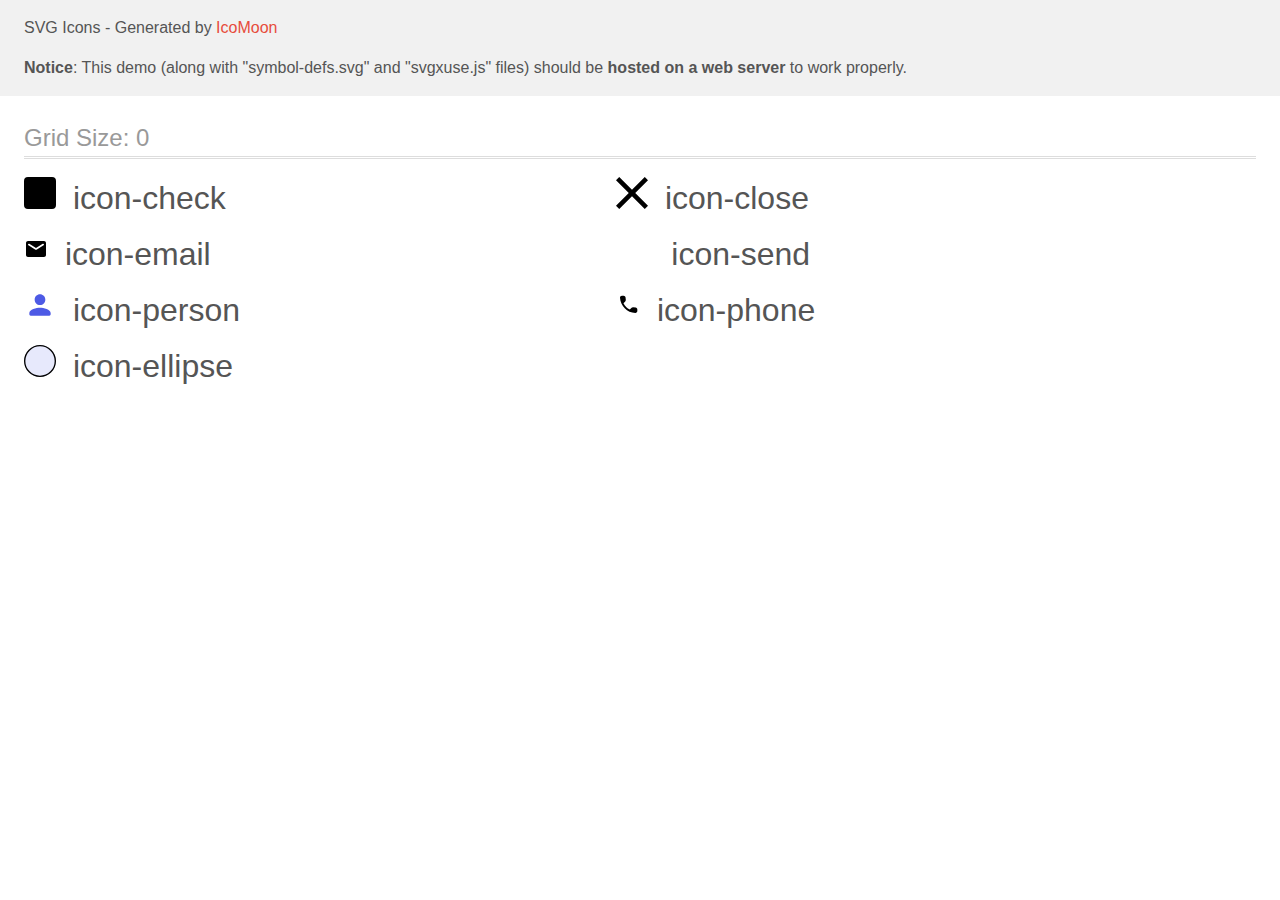
<file: icomoon zad5/demo-external-svg.html>
<!doctype html>
<html>
<head>
    <title>IcoMoon - SVG Icons</title>
    <meta charset="utf-8">
    <meta name="viewport" content="width=device-width, initial-scale=1">
    <link rel="stylesheet" href="demo-files/demo.css">
    <link rel="stylesheet" href="style.css">
</head>
<body>
<header class="bgc1 clearfix">
<div class="mhl">
    <p>SVG Icons - Generated by <a href="https://icomoon.io/app">IcoMoon</a></p><p><strong>Notice</strong>: This demo (along with "symbol-defs.svg" and "svgxuse.js" files) should be <b>hosted on a web server</b> to work properly.</p>
</div>
</header>
    <div class="clearfix mhl ptl">
        <h1 class="mvm mtn fgc1">Grid Size: 0</h1>
        <div class="glyph fs1">
            <div class="clearfix pbs">
                <svg class="icon icon-check"><use xlink:href="symbol-defs.svg#icon-check"></use></svg><span class="name"> icon-check</span>
            </div>
        </div>
        <div class="glyph fs1">
            <div class="clearfix pbs">
                <svg class="icon icon-close"><use xlink:href="symbol-defs.svg#icon-close"></use></svg><span class="name"> icon-close</span>
            </div>
        </div>
        <div class="glyph fs1">
            <div class="clearfix pbs">
                <svg class="icon icon-email"><use xlink:href="symbol-defs.svg#icon-email"></use></svg><span class="name"> icon-email</span>
            </div>
        </div>
        <div class="glyph fs1">
            <div class="clearfix pbs">
                <svg class="icon icon-send"><use xlink:href="symbol-defs.svg#icon-send"></use></svg><span class="name"> icon-send</span>
            </div>
        </div>
        <div class="glyph fs1">
            <div class="clearfix pbs">
                <svg class="icon icon-person"><use xlink:href="symbol-defs.svg#icon-person"></use></svg><span class="name"> icon-person</span>
            </div>
        </div>
        <div class="glyph fs1">
            <div class="clearfix pbs">
                <svg class="icon icon-phone"><use xlink:href="symbol-defs.svg#icon-phone"></use></svg><span class="name"> icon-phone</span>
            </div>
        </div>
        <div class="glyph fs1">
            <div class="clearfix pbs">
                <svg class="icon icon-ellipse"><use xlink:href="symbol-defs.svg#icon-ellipse"></use></svg><span class="name"> icon-ellipse</span>
            </div>
        </div>
  </div>
<script defer src="svgxuse.js"></script>
</body>
</html>
</file>
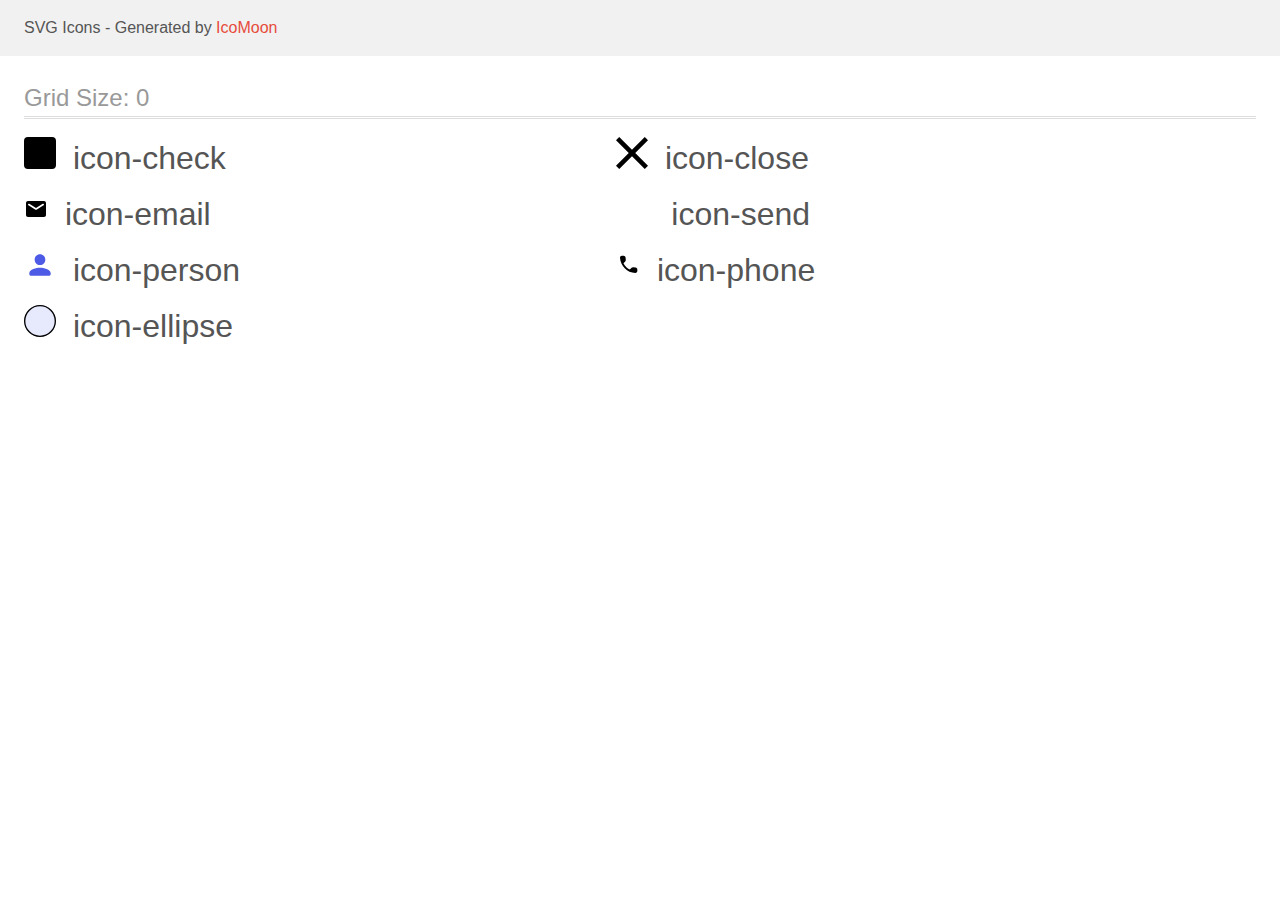
<file: icomoon zad5/demo.html>
<!doctype html>
<html>
<head>
    <title>IcoMoon - SVG Icons</title>
    <meta charset="utf-8">
    <meta name="viewport" content="width=device-width, initial-scale=1">
    <link rel="stylesheet" href="demo-files/demo.css">
    <link rel="stylesheet" href="style.css">
</head>
<body>
<svg aria-hidden="true" style="position: absolute; width: 0; height: 0; overflow: hidden;" version="1.1" xmlns="http://www.w3.org/2000/svg" xmlns:xlink="http://www.w3.org/1999/xlink">
<defs>
<symbol id="icon-check" viewBox="0 0 32 32">
<path stroke-linejoin="miter" stroke-linecap="butt" stroke-miterlimit="4" stroke-width="2" d="M4 1h24c1.657 0 3 1.343 3 3v24c0 1.657-1.343 3-3 3h-24c-1.657 0-3-1.343-3-3v-24c0-1.657 1.343-3 3-3z"></path>
</symbol>
<symbol id="icon-close" viewBox="0 0 32 32">
<path d="M32 3.223l-3.223-3.223-12.777 12.777-12.777-12.777-3.223 3.223 12.777 12.777-12.777 12.777 3.223 3.223 12.777-12.777 12.777 12.777 3.223-3.223-12.777-12.777 12.777-12.777z"></path>
</symbol>
<symbol id="icon-email" viewBox="0 0 24 32">
<path d="M20 8h-16c-1.1 0-1.99 0.9-1.99 2l-0.010 12c0 1.1 0.9 2 2 2h16c1.1 0 2-0.9 2-2v-12c0-1.1-0.9-2-2-2zM19.6 12.25l-7.070 4.42c-0.32 0.2-0.74 0.2-1.060 0l-7.070-4.42c-0.25-0.16-0.4-0.43-0.4-0.72 0-0.67 0.73-1.070 1.3-0.72l6.7 4.19 6.7-4.19c0.57-0.35 1.3 0.050 1.3 0.72 0 0.29-0.15 0.56-0.4 0.72z"></path>
</symbol>
<symbol id="icon-send" viewBox="0 0 38 32">
<path fill="#fff" style="fill: var(--color1, #fff)" d="M38.4 0l-38.4 18 12.272 3.788 18.928-14.788-14.397 16.186 0.012 0.004-0.014-0.004v8.814l6.882-6.691 8.718 2.691 6-28z"></path>
</symbol>
<symbol id="icon-person" viewBox="0 0 32 32">
<path fill="#4d5ae5" style="fill: var(--color2, #4d5ae5)" d="M16 16c2.947 0 5.333-2.387 5.333-5.333s-2.387-5.333-5.333-5.333c-2.947 0-5.333 2.387-5.333 5.333s2.387 5.333 5.333 5.333zM16 18.667c-3.56 0-10.667 1.787-10.667 5.333v1.333c0 0.733 0.6 1.333 1.333 1.333h18.667c0.733 0 1.333-0.6 1.333-1.333v-1.333c0-3.547-7.107-5.333-10.667-5.333z"></path>
</symbol>
<symbol id="icon-phone" viewBox="0 0 24 32">
<path d="M19.635 18.487l-2.451-0.28c-0.589-0.067-1.167 0.135-1.582 0.55l-1.775 1.775c-2.731-1.389-4.969-3.618-6.359-6.359l1.785-1.785c0.415-0.415 0.618-0.994 0.55-1.582l-0.28-2.432c-0.116-0.975-0.936-1.708-1.92-1.708h-1.669c-1.090 0-1.997 0.907-1.93 1.997 0.511 8.24 7.102 14.821 15.332 15.332 1.090 0.068 1.997-0.839 1.997-1.93v-1.669c0.010-0.975-0.724-1.795-1.698-1.911z"></path>
</symbol>
<symbol id="icon-ellipse" viewBox="0 0 32 32">
<path fill="#e7e9fc" style="fill: var(--color3, #e7e9fc)" d="M32 16c0 8.837-7.163 16-16 16s-16-7.163-16-16c0-8.837 7.163-16 16-16s16 7.163 16 16z"></path>
<path fill="none" stroke="#000" style="stroke: var(--color4, #000)" stroke-linejoin="miter" stroke-linecap="butt" stroke-miterlimit="4" stroke-width="1.3333" d="M31.333 16c0 8.468-6.865 15.333-15.333 15.333s-15.333-6.865-15.333-15.333c0-8.468 6.865-15.333 15.333-15.333s15.333 6.865 15.333 15.333z"></path>
</symbol>
</defs>
</svg>

<header class="bgc1 clearfix">
<div class="mhl">
    <p>SVG Icons - Generated by <a href="https://icomoon.io/app">IcoMoon</a></p>
</div>
</header>
    <div class="clearfix mhl ptl">
        <h1 class="mvm mtn fgc1">Grid Size: 0</h1>
        <div class="glyph fs1">
            <div class="clearfix pbs">
                <svg class="icon icon-check"><use xlink:href="#icon-check"></use></svg><span class="name"> icon-check</span>
            </div>
        </div>
        <div class="glyph fs1">
            <div class="clearfix pbs">
                <svg class="icon icon-close"><use xlink:href="#icon-close"></use></svg><span class="name"> icon-close</span>
            </div>
        </div>
        <div class="glyph fs1">
            <div class="clearfix pbs">
                <svg class="icon icon-email"><use xlink:href="#icon-email"></use></svg><span class="name"> icon-email</span>
            </div>
        </div>
        <div class="glyph fs1">
            <div class="clearfix pbs">
                <svg class="icon icon-send"><use xlink:href="#icon-send"></use></svg><span class="name"> icon-send</span>
            </div>
        </div>
        <div class="glyph fs1">
            <div class="clearfix pbs">
                <svg class="icon icon-person"><use xlink:href="#icon-person"></use></svg><span class="name"> icon-person</span>
            </div>
        </div>
        <div class="glyph fs1">
            <div class="clearfix pbs">
                <svg class="icon icon-phone"><use xlink:href="#icon-phone"></use></svg><span class="name"> icon-phone</span>
            </div>
        </div>
        <div class="glyph fs1">
            <div class="clearfix pbs">
                <svg class="icon icon-ellipse"><use xlink:href="#icon-ellipse"></use></svg><span class="name"> icon-ellipse</span>
            </div>
        </div>
  </div>
<script defer src="svgxuse.js"></script>
</body>
</html>
</file>
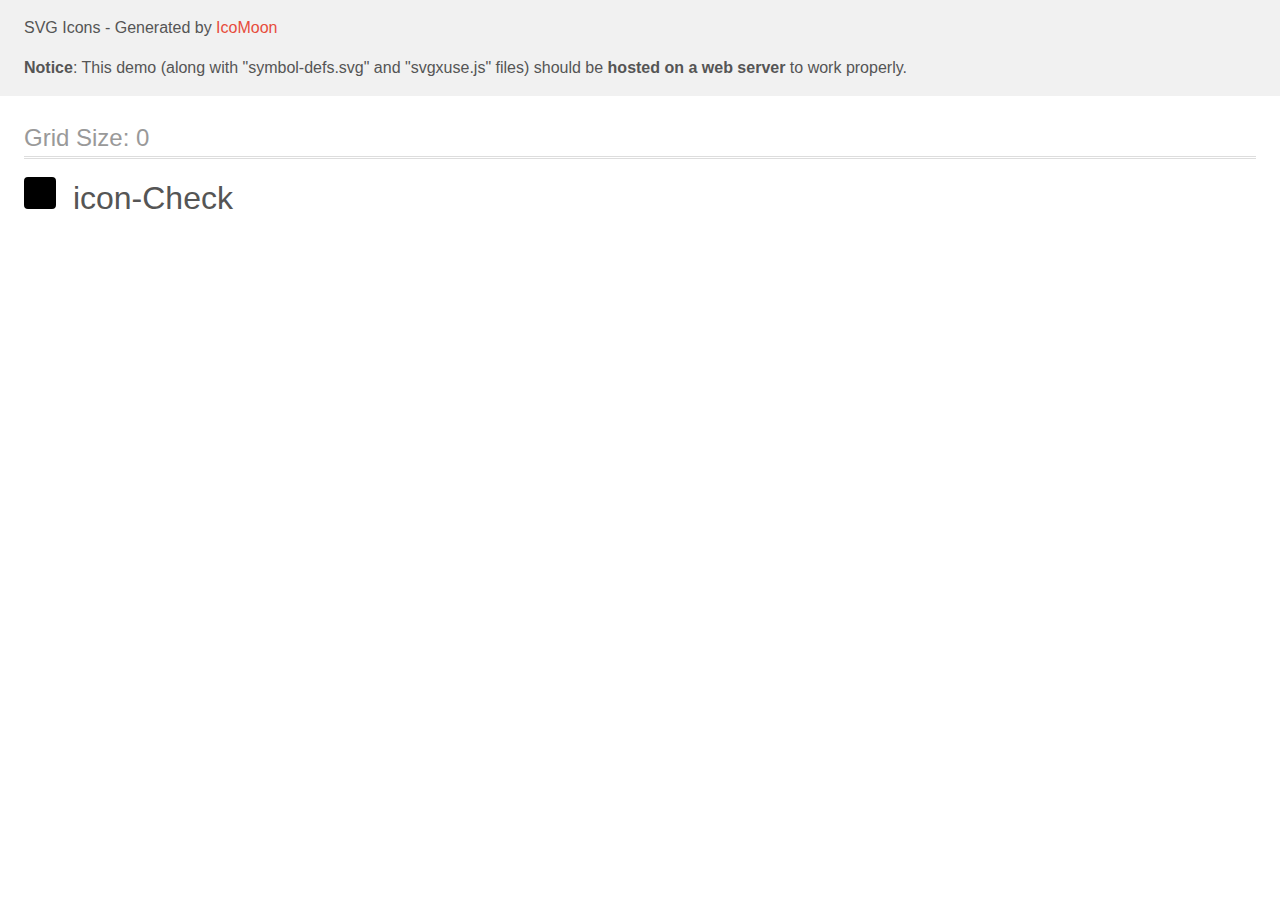
<file: icomoon/demo-external-svg.html>
<!doctype html>
<html>
<head>
    <title>IcoMoon - SVG Icons</title>
    <meta charset="utf-8">
    <meta name="viewport" content="width=device-width, initial-scale=1">
    <link rel="stylesheet" href="demo-files/demo.css">
    <link rel="stylesheet" href="style.css">
</head>
<body>
<header class="bgc1 clearfix">
<div class="mhl">
    <p>SVG Icons - Generated by <a href="https://icomoon.io/app">IcoMoon</a></p><p><strong>Notice</strong>: This demo (along with "symbol-defs.svg" and "svgxuse.js" files) should be <b>hosted on a web server</b> to work properly.</p>
</div>
</header>
    <div class="clearfix mhl ptl">
        <h1 class="mvm mtn fgc1">Grid Size: 0</h1>
        <div class="glyph fs1">
            <div class="clearfix pbs">
                <svg class="icon icon-Check"><use xlink:href="symbol-defs.svg#icon-Check"></use></svg><span class="name"> icon-Check</span>
            </div>
        </div>
  </div>
<script defer src="svgxuse.js"></script>
</body>
</html>
</file>
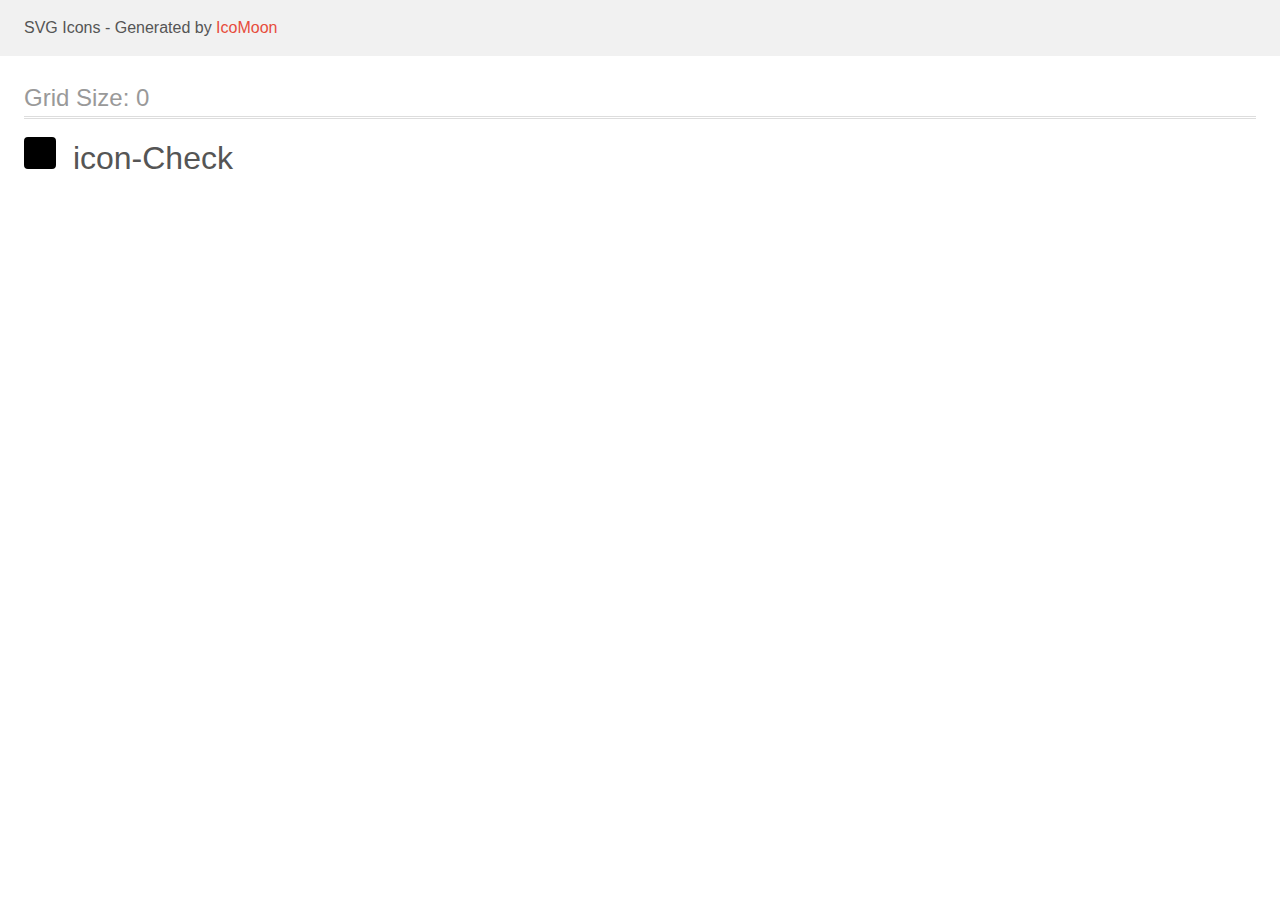
<file: icomoon/demo.html>
<!doctype html>
<html>
<head>
    <title>IcoMoon - SVG Icons</title>
    <meta charset="utf-8">
    <meta name="viewport" content="width=device-width, initial-scale=1">
    <link rel="stylesheet" href="demo-files/demo.css">
    <link rel="stylesheet" href="style.css">
</head>
<body>
<svg aria-hidden="true" style="position: absolute; width: 0; height: 0; overflow: hidden;" version="1.1" xmlns="http://www.w3.org/2000/svg" xmlns:xlink="http://www.w3.org/1999/xlink">
<defs>
<symbol id="icon-Check" viewBox="0 0 32 32">
<path stroke-linejoin="miter" stroke-linecap="butt" stroke-miterlimit="4" stroke-width="2" d="M4 1h24c1.657 0 3 1.343 3 3v24c0 1.657-1.343 3-3 3h-24c-1.657 0-3-1.343-3-3v-24c0-1.657 1.343-3 3-3z"></path>
</symbol>
</defs>
</svg>

<header class="bgc1 clearfix">
<div class="mhl">
    <p>SVG Icons - Generated by <a href="https://icomoon.io/app">IcoMoon</a></p>
</div>
</header>
    <div class="clearfix mhl ptl">
        <h1 class="mvm mtn fgc1">Grid Size: 0</h1>
        <div class="glyph fs1">
            <div class="clearfix pbs">
                <svg class="icon icon-Check"><use xlink:href="#icon-Check"></use></svg><span class="name"> icon-Check</span>
            </div>
        </div>
  </div>
<script defer src="svgxuse.js"></script>
</body>
</html>
</file>
<file: css/styles.css>
*,
*::before,
*::after {
    box-sizing: border-box;
}

:root {
    --color-navy-blue:#2E2F42; 
    --color-ocean:#404BBF;
    --color-slate:#434455; 
    --color-text:#F4F4FD;
    --color-white:white;
    --color-iris:#4D5AE5;
    --color-button-cloud:#F4F4FD;
    --color-modal: #8e8f99;
    
    }


    body {
        font-family: "Roboto", sans-serif;
        color: var(--color-slate);
        background-color: #ffffff;
    }
    
    img {
        display: block;
        width: 100%;
        height: auto;
    }
    
    h1, h2, h3, p {
        margin: 0;
    }
    
    p {
        font-size: 16px;
        line-height: 1.5;
        letter-spacing: 0.02em;
    }
    ul {
        list-style: none;
        margin: 0;
        padding-left: 0;
    }
    
    ul p {
        color: var(--color-slate);
        font-size: 16px;
        letter-spacing: 0.02em;
        line-height: 1.5;
    }
    
    .container {
        max-width: 320px;
        padding-left: 16px;
        padding-right: 16px;
        margin-left: auto;
        margin: 0 auto;
    }
    
    .footer-container {
        display: flex;
        align-items: baseline;
    }
    
    section {
        padding-top: 120px;
        padding-bottom: 120px;
    }
    
  /* Nagłówek */
    
    .header-class {
        border-bottom: 1px solid #e7e9fc;
        box-shadow: 0 2px 1px rgba(46, 47, 66, 0.08),
            0 1px 1px rgba(46, 47, 66, 0.16), 0 1px 6px rgba(46, 47, 66, 0.08);
    }
    
     .header-div {
        display: flex;
        align-items: center;
        justify-content: space-between;
    }

    .header-nav {
        display: flex;
        align-items: center;
    }
    
    
    .link {
        color: var(--color-navy-blue);
        font-size: 16px;
        font-weight: 500;
        line-height: 1.5;
        letter-spacing: 0.02em;
        text-decoration: none;
        font-style: normal;
        padding: 24px 0;
        position: relative;
        transition: color 250ms cubic-bezier(0.4, 0, 0.2, 1);
    }

    .logo {
        font-family: "Raleway", sans-serif;
        color: var(--color-iris);
        font-weight: 700;
        font-size: 18px;
        line-height: 1.17;
        letter-spacing: 0.03em;
        text-transform: uppercase;
        text-decoration: none;
    
        display: flex;
        padding-top: 16px;
        padding-bottom: 16px;
        padding-left: 0;
    }
    
    .logo .hightlight {
        color: var(--color-navy-blue);
    }
    
    
    
    .link:hover,
    .link:focus {
        color: var(--color-ocean);
    }
    
    .info {
        font-style: normal;
    }
    
    .one-navi-list {
        display: none;
    }
    
    .two-navi-list  {
        display: none;
    }
    
    .html {
        color:var(--color-navy-blue);
        position: relative;
        padding: 24px 0;
       
    
        transition: color 250ms cubic-bezier(0.4, 0, 0.2, 1);
    }
    
    .link-active {
        color: var(--color-ocean);
        font-weight: 500; 
        text-decoration: none;
    }
    
    
      .link-active::after {
        content: '';
        color: var(--color-ocean);
        position: absolute;
        left: 0;
        bottom: -1px;
        height: 4px;
        background-color:var(--color-ocean);
        border-radius: 2px;
        width:100%;   
        
    }


    .address-link {
        color: var(--color-slate);
        font-style: normal;
        text-decoration: none;
        transition: color 250ms cubic-bezier(0.4, 0, 0.2, 1);
        font-size: 12px;
        line-height: 1.17;
        letter-spacing: 0.04em;
    }
    
    .address-link:hover,
    .address-link:focus {
        color: var(--color-ocean);
    }
    
    .address-link:active {
        color: var(--color-ocean);
    }



   /* MENU */
    
    .icon-mm {
        fill: #2f2f37;
        cursor: pointer;
    }

    .mobile-menu {
        position: fixed;
        top: 0;
        left: 0;
        height: 100%;
        width: 100%;
        z-index: 100;
        background-color: #fff;
        padding-top: 72px;
        padding-left: 16px;
        padding-bottom: 40px;
        padding-right: 24px;
        display: flex;
        flex-direction: column;
        justify-content: space-between;
        transition: transform 250ms cubic-bezier(0.4, 0, 0.2, 1);
        transform: translateX(100%);
    }

    .social-media .mm {
        display: flex;
        flex-direction: row;
        justify-content: space-between;
        margin-top: 48px;
    }

    .one-navi-list.mm {
        display: flex;
        flex-direction: column;
        padding: 0;
        gap: 40px;
    }

    .link .mm .activ {
        color: var(--color-ocean);
    }

    .activ::after {
        content: "";
        opacity: 0;
        visibility: hidden;
        pointer-events: none;
    }

    .two-navi-list.mm {
        display: flex;
        flex-direction: column;
        gap: 24px;
        padding: 0;
    }

    .link.mm {
        font-size: 36px;
        font-weight: 700;
        line-height: 1.2;
        letter-spacing: 0.02em;
        text-transform: capitalize;
        padding: 0;
    }

    .address-link.mm {
        font-weight: 500;
        font-size: 20px;
        line-height: 1.2;
        letter-spacing: 0.02em;
    }

    .mobile-menu .is-open-mm {
        transform: translateX(0);
    }

    .menu-icon-mm {
        background-color: transparent;
        border: none;
        padding: 0;
        line-height: 0;
    }

    .is-hidden {
        opacity: 0;
        visibility: hidden;
        pointer-events: none;
    }
    

    /* Pierwsza sekcja */
    
    .first-section {
        background-image: linear-gradient(
                rgba(46, 47, 66, 0.7),
                rgba(46, 47, 66, 0.7)
            ),
            url(../images/people-mobile1.jpg);
        max-width: 320px;
        background-repeat: no-repeat;
        background-position: center;
        background-size: cover;
        text-align: center;
        padding: 72px 0;
        margin: 0 auto;
        background-color: rgb(46, 47, 66);
    }
    
    .nav-first-section{
        color: #ffffff;
        font-size: 36px;
        font-weight: 700;
        line-height: 1.07;
        letter-spacing: 0.02em;
        max-width: 200px;
        margin: 0 auto;
        margin-bottom: 48px;
    }
    
    .button-first {
        background-color: var(--color-iris);
        color: #fff;
        font-family: inherit;
        font-size: 16px;
        font-weight: 500;
        line-height: 1.5;
        letter-spacing: 0.04em;
        cursor: pointer;
        display: block;
        margin: 0 auto;
        min-width: 169px;
        height: 56px;
        border: none;
        border-radius: 4px;
        transition: background-color 250ms cubic-bezier(0.4, 0, 0.2, 1);
    }
    
    .button-first:hover,
    .button-first:focus {
        background-color: var(--color-ocean);
    }
    
    .button-first:active {
        background-color: var(--color-ocean);
    }
    
  /* Druga sekcja */
    
    .second-section {
        padding: 96px 0;
    }
    
    .list-second-section {
        display: flex;
        flex-direction: column;
        row-gap: 72px;
    }
    
    .li-second {
        width: 100%;
        gap: 72px;
    }
    
    .icon{
        display: none;
    }

    .header-list {
        color: var(--color-navy-blue);
        line-height: 1.2;
        letter-spacing: 0.02em;
        margin-bottom: 8px;  
    }


       .mt-h3 {
        text-align: center;
        font-weight: 700;
        font-size: 36px;
}

    .header-style {
        font-weight: 500;
        text-decoration: none;
    }

    .visually-hidden {
        position: absolute;
        width: 1px;
        height: 1px;
        margin: -1px;
        border: 0;
        padding: 0;
        white-space: nowrap;
        clip-path: inset(100%);
        clip: rect(0 0 0 0);
        overflow: hidden;
    }
    
    
    /* Trzecia sekcja  */


    .third-section {
        background-color: #f4f4fd;
        padding: 96px 0;
    }

    .list-third-section {
        display: flex;
        flex-wrap: wrap;
        justify-content: center;
        row-gap: 72px;
    }
    
    .nav-third-section {
        color: #2e2f42;
        font-size: 36px;
        font-weight: 700;
        line-height: 1.11;
        letter-spacing: 0.02em;
        text-align: center;
        text-transform: capitalize;
        margin-bottom: 72px;
    }

    .li-third {
        background-color: #ffffff;
        text-align: center;
        box-shadow: 0 2px 1px 0 rgba(46, 47, 66, 0.08),
            0 1px 1px 0 rgba(46, 47, 66, 0.16), 0 1px 6px 0 rgba(46, 47, 66, 0.08);
        border-radius: 0px 0px 4px 4px;
    }
    
    .information-employee {
        padding: 32px 0;
    }
    
    
    .function {
        font-size: 16px;
        line-height: 1.5;
        letter-spacing: 0.02em;
        color: var(--color-slate);
        text-align: center;
    }
    
    .third-socials {
        display: flex;
        justify-content: center;
        gap: 24px;
        margin: 9px 16px 0px 16px;
    }
    

    .third-social-media-link {
        width: 100%;
        height: 100%;
        background-color: var(--color-iris);
        border-radius:50%;
        display: flex; 
        align-items: center; 
        justify-content: center; 
        transition: background-color 250ms cubic-bezier(0.4, 0, 0.2, 1);
    }
    
    .third-social-media-link:hover, .third-social-media-link:focus {
        background-color: var(--color-ocean);
    }


    /* Portfolio - czwarta sekcja */

      .portfolio {
        padding: 96px 0;
    }

    .list-main {
        display: flex;
        flex-wrap: wrap;
        column-gap: 24px;
        row-gap: 48px;
        margin: 0 auto;
    }
    
  
    .application {
        border: 1px solid #e7e9fc;
        padding: 32px 16px;
        border-top: none;
    }
    
    
    .list-photo {
        width: 100%;
        transition: box-shadow 250ms cubic-bezier(0.4, 0, 0.2, 1);
    }
    
    .list-photo:hover,
    .list-photo:focus {
        box-shadow: 0 2px 1px 0 rgba(46, 47, 66, 0.08),
            0 1px 1px 0 rgba(46, 47, 66, 0.16), 0 1px 6px 0 rgba(46, 47, 66, 0.08);
    }
    
    .stylish-and-user {
        font-size: 16px;
        line-height: 1.5;
        letter-spacing: 0.02em;
        color: #f4f4fd;
        background-color: var(--color-iris);
        height: 100%;
        width: 100%;
        transition: transform 250ms cubic-bezier(0.4, 0, 0.2, 1);
        transform: translateY(100%);
        padding: 40px 32px;
        position: absolute;
        top: 0;
    }
    
    .foto {
        position: relative;
        overflow: hidden;
    }
    
    .list-photo :hover .stylish-and-user,
    .list-photo :focus .stylish-and-user {
        transform: translateY(0%);
    }

   
   /* Stopka */


     .page-footer {
        background-color: var(--color-navy-blue);
        padding: 96px 0;
    } 
    .footer-container {
        flex-direction: column;
        align-items: center;
        gap: 72px;
    }
    
    .hightlight-link {
        display: block;
        margin-right: 0;
        align-content: center;
        text-align: center;
        color:var(--color-iris);
        text-transform: uppercase;
        padding: 0;
        margin-bottom: 16px;
    }
    
    .hightlight-link .studio-hightlight {
        color: #f4f4fd;
    }
    
    .text-footer {
        color: #f4f4fd;
        display: block;
        flex-wrap: wrap;
        width: 100%;
    }
    
    .logo-footer {
        margin: 0 auto;
    }

    .icon-image {
        display: flex;
        gap: 16px;
    }
    
    .text-social-media {
        font-weight: 500;
        font-size: 16px;
        line-height: 1.5;
        letter-spacing: 0.02em;
        color: #fff;
        margin-bottom: 16px;
        display: block;
        text-align: center;
    }

    .footer-socials {
        display: flex; 
        gap: 16px;
    }

    .social-media-link {
        width: 100%;
        height: 100%;
        background-color: var(--color-iris);
        border-radius:50%;
        display: flex; 
        align-items: center; 
        justify-content: center; 
        transition: background-color 250ms cubic-bezier(0.4, 0, 0.2, 1);
    }

    .social-media-link:hover,
    .social-media-link:focus {
        background-color: #31d0aa;
    }
    
    .email {
        padding-left: 16px;
        border: 1px solid #fff;
        border-radius: 4px;
        width: 264px;
        height: 40px;
        color: #fff;
        font-family: "Roboto", sans-serif;
        font-weight: 400;
        font-size: 12px;
        line-height: 2;
        letter-spacing: 0.04em;
        align-content: center;
        align-items: baseline;
        outline: none;
        background-color: transparent;
        box-shadow: 0px 4px 4px rgba(0, 0, 0, 0.15);
        opacity: 0.3;
    }
    
    .email ::placeholder {
        font-weight: 400;
        font-size: 12px;
        line-height: 2;
        opacity: 0.6;
    }
    
    .submit {
        margin: 0;
    }
    
    .footer-form {
        display: flex;
        flex-direction: column;
        justify-content: center;
        margin: 0 auto;
        gap: 16px;
    }
    
    .button-submit {
        font-family: inherit;
        font-weight: 500;
        font-size: 16px;
        line-height: 1.5;
        letter-spacing: 0.04em;
        color: white;
        background-color: var(--color-iris);
        padding: 8px 24px;
        border: none;
        border-radius: 4px;
        min-width: 165px;
        height: 40px;
        transition: background-color 250ms cubic-bezier(0.4, 0, 0.2, 1);
        cursor: pointer;
        display: flex;
        align-items: center;
        justify-content: center;
        margin: 0 auto;
    }
    
    .button-subscribe {
        fill: white;
        margin-left: 16px;
        transition: fill 250ms cubic-bezier(0.4, 0, 0.2, 1);
    }
    

/* IKONY */

    .employe-social-media {
        width: 40px;
        height: 40px;
    }
    
    .media {
        width: 100%;
        height: 100%;
        transition: background-color 250ms cubic-bezier(0.4, 0, 0.2, 1);
        background-color: var(--color-iris);
        border-radius: 50%;
        display: flex;
        align-items: center;
        justify-content: center;
    }
    
    .media-icon {
        fill: #f4f4fd;
    }
    
    
    /* Okno modalne */
    
    .backdrop {
        position: fixed;
        width: 100%;
        height: 100%;
        left: 0;
        top: 0;
        background-color: rgba(46, 47, 66, 0.4);
        transition: opacity 250ms cubic-bezier(0.4, 0, 0.2, 1),
            visibility 250ms cubic-bezier(0.4, 0, 0.2, 1);
        opacity: 0;
        visibility: hidden;
        pointer-events: none;
    }
    
    .backdrop.is-open {
        opacity: 1;
        visibility: visible;
        pointer-events: auto;
    }
    
    .modal {
        position: fixed;
        top: 50%;
        left: 50%;
        transform: translate(-50%, -50%);
        width: 288px;
        min-height: 623px;
        box-shadow: 0 1px 1px 0 rgba(0, 0, 0, 0.14), 0 1px 3px 0 rgba(0, 0, 0, 0.12),
            0 2px 1px 0 rgba(0, 0, 0, 0.2);
        background: #fcfcfc;
        padding: 72px 16px 24px 16px;
        border-radius: 4px;
        transition: transform 250ms cubic-bezier(0.4, 0, 0.2, 1);
    }
    
    .close-btn:hover,
    .close-btn:focus {
        background-color: var(--color-ocean);
    }
    
    .modal-form {
        display: flex;
        flex-direction: column;
    }
    
    .modal-paragraph {
        text-align: center;
        color: #2e2f42;
        font-weight: 500;
        margin-bottom: 16px;
    }
    
    .input-container{
        margin-bottom: 8px;
    }
    
    .input-comment{
        margin-bottom: 16px;
    }
    
    .form-label {
        width: 100%;
        height: 40px;
        position: relative;
    }
    
    .input-container :focus-within {
        border-color: var(--color-iris);
    }
    
    .icon-modal {
        left: 16px;
        top: 50%;
        transform: translateY(-50%);
        position: absolute;
        fill: #2e2f42;
        transition: fill 250ms cubic-bezier(0.4, 0, 0.2, 1);
    }
    
    .input-container :focus-within .icon-modal {
        fill: var(--color-iris);
    }
    
    .input :focus {
        border-color: var(--color-iris);
    }
    
    .modal-label {
        font-family: "Roboto", sans-serif;
        font-weight: 400;
        font-size: 12px;
        line-height: 1.17;
        letter-spacing: 0.04em;
        color: var(--color-modal);
        padding: 0;
        display: block;
        margin-bottom: 4px;
    }
    
    .input {
        width: 100%;
        height: 40px;
        font-family: "Roboto", sans-serif;
        font-weight: 400;
        font-size: 18px;
        line-height: 1.17;
        letter-spacing: 0.04em;
        outline: transparent;
        border-radius: 4px;
        background-color: transparent;
        padding-left: 38px;
        transition: border-color 250ms cubic-bezier(0.4, 0, 0.2, 1);
        border: 1px solid rgba(46, 47, 66, 0.4);
    }
    
    .comment-label {
        font-family: "Roboto", sans-serif;
        font-weight: 400;
        font-size: 12px;
        line-height: 1.17;
        letter-spacing: 0.04em;
        outline: transparent;
        padding: 8px 16px;
        border: 1px solid rgba(46, 47, 66, 0.4);
        border-radius: 4px;
        width: 100%;
        height: 120px;
        resize: none;
        color: rgba(46, 47, 66, 0.4);
        background-color: transparent;
        transition: border-color 250ms cubic-bezier(0.4, 0, 0.2, 1);
    }
    
    .comment-label:focus-within {
        border-color: var(--color-iris);
    }
    
   
    .checkbox-container {
        display: flex;
        margin-bottom: 24px;
        
    }
    
    .checkbox {
        
        border-radius: 2px;
        border: 1px solid rgba(46, 47, 66, 0.4);
        width: 16px;
        height: 16px;
        margin-right: 8px;
    }
    
    .checkbox:active {
        background-color: var(--color-ocean);
    }
    
    .button-send {
        font-family: inherit;
        font-size: inherit;
        font-weight: 500;
        line-height: 1.5;
        letter-spacing: 0.04em;
        color: white;
        box-shadow: 0 4px 4px 0 rgba(0, 0, 0, 0.15);
        background-color: var(--color-iris);
        border-radius: 4px;
        padding: 16px 32px;
        min-width: 169px;
        height: 56px;
        border: none;
        margin: 0 auto;
        cursor: pointer;
        transition: background-color 250ms cubic-bezier(0.4, 0, 0.2, 1);
    }
    
    .close-btn {
        position: absolute;
        width: 24px;
        height: 24px;
        border-radius: 50%;
        cursor: pointer;
        top: 24px;
        right: 24px;
        background-color: #e7e9fc;
        fill: var(--color-navy-blue);
        border: 1px solid rgba(0, 0, 0, 0.1);
        transition: background-color 250ms cubic-bezier(0.4, 0, 0.2, 1),
            border 250ms cubic-bezier(0.4, 0, 0.2, 1);
        display: flex;
        align-items: center;
        justify-content: center;
        padding: 0;
    }
    
    .close-btn:active,
    .close-btn:hover,
    .close-btn:focus {
        background-color: var(--color-ocean);
        border: none;
        fill: white;
    }
    
    .x-button {
        position: absolute;
        top: 50%;
        left: 50%;
        transform: translate(-50%, -50%);
    }
    
    .close {
        transition: fill 250ms cubic-bezier(0.4, 0, 0.2, 1);
    }
    


    .privacy {
        width: 16px;
        height: 16px;
        border: 1px solid rgba(46, 47, 66, 0.4);
        border-radius: 2px;
        transition: background-color 250ms cubic-bezier(0.4, 0, 0.2, 1),
          border 250ms cubic-bezier(0.4, 0, 0.2, 1),
          fill 250ms cubic-bezier(0.4, 0, 0.2, 1);
        display: inline-flex;
        align-items: center;
        justify-content: center;
        fill: transparent;
    }

   .modal-check {
        cursor: pointer;
       }

    .modal-check:checked + .user-privacy span {
        background-color: var(--color-ocean);
        border: none;
        fill: var(--color-text);
    }

   
    .privacy-link { 
        color: var(--color-iris);
    }
    
    .checkbox-label {
        font-family: "Roboto", sans-serif;
        font-weight: 400;
    }

    @media (min-resolution: 192dpi) {
        .first-section {
            background-image: linear-gradient(
                    rgba(46, 47, 66, 0.7),
                    rgba(46, 47, 66, 0.7)
                ),
                url(../images/people-mobile2.jpg);
        }
    }


    
   /* TABLET */

    @media (min-width: 768px) {
        .container {
            max-width: 768px;
        }
       


        .two-navi-list {
            display: flex;
            flex-wrap: wrap;
            gap: 12px;
            justify-content: flex-end;
        }
        .one-navi-list{
            display: flex;
            font-weight: 500;
            font-size: 16px;
            line-height: 1.5;
            letter-spacing: 0.02em;
            padding: 24px 0;
            gap: 40px;
        }
        .active {
            position: relative;
            color: var(--color-ocean);
        }
        .active ::after {
            content: "";
            background-color: var(--color-ocean);
            width: 100%;
            height: 4px;
            border-radius: 2px;
            position: absolute;
            left: 0;
            bottom: -1px;
            opacity: 1;
            visibility: visible;
            pointer-events: auto;
        }
        .logo {
            margin-right: 120px;
        }
        .mobile-menu,
        .menu-icon-mm {
            display: none;
        }

        /* Sekcja 1 */

        .first-section {
            background-image: linear-gradient(
                    rgba(46, 47, 66, 0.7),
                    rgba(46, 47, 66, 0.7)
                ),
                url(../images/people-tablet1.jpg);
            max-width: 768px;
            padding: 112px 0;
        }
        .nav-first-section {
            font-size: 56px;
            max-width: 496px;
        }
        
        
        /* Sekcja 2 */

        .second-section {
            padding: 96px 0;
        }
        .list-second-section {
            flex-direction: row;
            flex-wrap: wrap;
            column-gap: 24px;
        }

        .li-second {
            width: calc((100% - 24px) / 2);
            gap: 72px;
        }
        
        .mt-h3 {
            font-size: 36px;
            font-weight: 700;
            text-align: left;
        }
    
       /* Sekcja 3  */

        .list-third-section {
            flex-wrap: wrap;
            justify-content: center;
            margin: 0 auto;
            column-gap: 24px;
            row-gap: 64px;
        }
        
        /* Sekcja 4 */

        .portfolio {
            padding: 96px 0;
        }
        .list-main {
            flex-wrap: wrap;
            justify-content: center;
            margin: 0 auto;
            column-gap: 24px;
            row-gap: 72px;
        }
        .list-photo {
            width: calc((100% - 24px) / 2);
        }
       
    /* Stopka */

        .footer-container {
            flex-direction: row;
            flex-wrap: wrap;
            justify-content: flex-start;
            column-gap: 24px;
            row-gap: 72px;
            align-items: baseline;
            max-width: 530px;
        }
        .logo-footer {
            margin: 0;
        }
        .text-footer {
            width: 264px;
            font-weight: 400;
            font-size: 16px;
            line-height: 1.5;
            letter-spacing: 0.02em;
        }
        .submit {
            margin-left: auto;
        }
        .footer-form {
            display: flex;
            flex-direction: row;
            gap: 24px;
        }
        .hightlight-link {
            display: block;
            margin-right: 0;
            text-align: left;
        }
        .submit {
            margin: 0;
        }
        .text-social-media {
            text-align: left;
        }
        .email{
            opacity: 0.3;
            

        }
        .email::placeholder {
            font-weight: 400;
            font-size: 12px;
            line-height: 2;
            opacity: 0.6;
        }
        

/* TABLET MODAL */

        .modal {
            width: 408px;
            min-height: 584px;
        }
    }
    @media (min-width: 768px) and (min-resolution: 192dpi) {
        .first-section {
            background-image: linear-gradient(
                    rgba(46, 47, 66, 0.7),
                    rgba(46, 47, 66, 0.7)
                ),
                url(../images/people-tablet2.jpg);
        }
    }
    
    

/* DESKTOP  */


    @media (min-width: 1158px) {
        .container {
            max-width: 1158px;
            padding-left: 15px;
            padding-right: 15px;
        }
      
     

        .logo {
            padding: 0;
            margin-right: 76px;
           
        }

        .one-navi-list,
        .two-navi-list {
            flex-direction: row;
        }

        .two-navi-list {
            gap: 40px;
            padding: 24px 0;
            margin-right: 0;
            justify-content: flex-end;
        }

        .address-link {
            font-size: 16px;
            line-height: 1.5;
            letter-spacing: 0.02em;
        }

       
       .link-activ {
        font-weight: 500;
        font-size: 16px;
        line-height: 1.5;
        letter-spacing: 0.02em;
        color: #2e2f42;
        padding-top: 24px;
        padding-bottom: 24px;
        position: relative;
        transition: color 250ms cubic-bezier(0.4, 0, 0.2, 1);
       }

        .link-active:hover,
        .link-active:focus {
            color: var(--color-ocean);
            
        }

      
       
       
/* 1 */

        .first-section {
            background-image: linear-gradient(
                    rgba(46, 47, 66, 0.7),
                    rgba(46, 47, 66, 0.7)
                ),
                url(../images/people-desktop1.jpg);
            max-width: 1440px;
            padding: 188px 0;
        }


       /* 2*/
       
        .second-section {
            padding: 120px 0;
        }

        .li-second {
            width: calc((100% - 72px) / 4);
        }

        .icon {
            display: block;
            background: var(--color-button-cloud);
            border: 1px solid var(--color-modal);
            border-radius: 4px;
            width: 264px;
            height: 112px;
            margin-bottom: 8px;
            position: relative;
            display: flex;
            align-items: center;
            justify-content: center;
        }

        .second-icon {
            position: absolute;
            top: 24px;
            left: 100px;
        }

        .header-style {
             font-weight: inherit;
             text-align: left;
        }


        .desktop-h2 {
            font-size: 20px;
            font-weight: 500;
            text-align: left; 
        }


        /* 3 */

        .third-section {
            padding: 120px 0;
        }


       /* 4 */

        .list-main {
            column-gap: 24px;
            row-gap: 48px;
        }
        .list-photo {
            width: calc((100% - 48px) / 3);
        }
       
        /* Stopka */

        .footer-container {
            flex-direction: row;
            flex-wrap: nowrap;
            align-items: baseline;
        }

        .page-footer {
            height: 312px;
            padding: 100px 0;
        }

        .logo-footer {
            margin-right: 120px;
        }

        .submit {
            margin-left: auto;
        }

        .hightlight-link {
            display: inline-block;
            margin-bottom: 16px;
            text-align: left;
        }

        .email::placeholder {
            color: white;
            opacity: 1;
        }

        .text-footer {
            width: 264px;
        }
        .email {
            opacity: 1;
        }
        
    /* DESKOPT MODAL  */

        .modal {
            width: 408px;
            min-height: 584px;
            padding: 72px 24px 24px 24px;
        }
    }



    @media (min-width: 1158px) and (min-resolution: 192dpi) {
        .first-section {
            background-image: linear-gradient(
                    rgba(46, 47, 66, 0.7),
                    rgba(46, 47, 66, 0.7)
                ),
                url(../images/people-desktop2.jpg);
        }
    }
</file>
<file: icomoon zad4/demo-files/demo.css>
body {
  padding: 0;
  margin: 0;
  font-family: sans-serif;
  font-size: 1em;
  line-height: 1.5;
  color: #555;
  background: #fff;
}
h1 {
  font-size: 1.5em;
  font-weight: normal;
  box-shadow: 0 1px #ddd, 0 2px #fff, 0 3px #ddd;
}
small {
  font-size: .66666667em;
}
a {
  color: #e74c3c;
  text-decoration: none;
}
a:hover, a:focus {
  box-shadow: 0 1px #e74c3c;
}
.bshadow0, input {
  box-shadow: inset 0 -2px #e7e7e7;
}
input:hover {
  box-shadow: inset 0 -2px #ccc;
}
input, fieldset {
  font-size: 1em;
  margin: 0;
  padding: 0;
  border: 0;
}
input {
  color: inherit;
  line-height: 1.5;
  height: 1.5em;
  padding: .25em 0;
}
input:focus {
  outline: none;
  box-shadow: inset 0 -2px #449fdb;
}
.glyph {
  font-size: 16px;
  margin-right: 1.5em;
  float: left;
  width: 17em;
}
svg {
  color: #000;
}
.liga {
  width: 80%;
  width: calc(100% - 2.5em);
}
.talign-right {
  text-align: right;
}
.talign-center {
  text-align: center;
}
.bgc1 {
  background: #f1f1f1;
}
.fgc0 {
  color: #000;
}
.fgc1 {
  color: #999;
}
p {
  margin-top: 1em;
  margin-bottom: 1em;
}
.mvm {
  margin-top: .75em;
  margin-bottom: .75em;
}
.mtn {
  margin-top: 0;
}
.mtl, .mal {
  margin-top: 1.5em;
}
.mbl, .mal {
  margin-bottom: 1.5em;
}
.mal, .mhl {
  margin-left: 1.5em;
  margin-right: 1.5em;
}
.mhmm {
  margin-left: 1em;
  margin-right: 1em;
}
.ptl {
  padding-top: 1.5em;
}
.pbs, .pvs {
  padding-bottom: .25em;
}
.pvs, .pts {
  padding-top: .25em;
}
.unit {
  float: left;
}
.unitRight {
  float: right;
}
.size1of2 {
  width: 50%;
}
.size1of1 {
  width: 100%;
}
.clearfix:before, .clearfix:after {
  content: " ";
  display: table;
}
.clearfix:after {
  clear: both;
}
.hidden-true {
  display: none;
}
.textbox0 {
  width: 3em;
  background: #f1f1f1;
  padding: .25em .5em;
  line-height: 1.5;
  height: 1.5em;
}
.fs0 {
  font-size: 16px;
}
.fs1 {
  font-size: 32px;
}
.name {
  margin-left: .25em;
}
</file>
<file: icomoon zad4/style.css>
.icon {
  display: inline-block;
  width: 1em;
  height: 1em;
  stroke-width: 0;
  stroke: currentColor;
  fill: currentColor;
}

/* ==========================================
Single-colored icons can be modified like so:
.icon-name {
  font-size: 32px;
  color: red;
}
========================================== */

.icon-Logo2 {
  width: 1.857421875em;
}

.icon-Logo3 {
  width: 1.857421875em;
}

.icon-Logo4 {
  width: 1.857421875em;
}

.icon-Logo5 {
  width: 1.857421875em;
}

.icon-Logo6 {
  width: 1.857421875em;
}

.icon-Logo1 {
  width: 1.857421875em;
}
</file>
<file: icomoon zad5/demo-files/demo.css>
body {
  padding: 0;
  margin: 0;
  font-family: sans-serif;
  font-size: 1em;
  line-height: 1.5;
  color: #555;
  background: #fff;
}
h1 {
  font-size: 1.5em;
  font-weight: normal;
  box-shadow: 0 1px #ddd, 0 2px #fff, 0 3px #ddd;
}
small {
  font-size: .66666667em;
}
a {
  color: #e74c3c;
  text-decoration: none;
}
a:hover, a:focus {
  box-shadow: 0 1px #e74c3c;
}
.bshadow0, input {
  box-shadow: inset 0 -2px #e7e7e7;
}
input:hover {
  box-shadow: inset 0 -2px #ccc;
}
input, fieldset {
  font-size: 1em;
  margin: 0;
  padding: 0;
  border: 0;
}
input {
  color: inherit;
  line-height: 1.5;
  height: 1.5em;
  padding: .25em 0;
}
input:focus {
  outline: none;
  box-shadow: inset 0 -2px #449fdb;
}
.glyph {
  font-size: 16px;
  margin-right: 1.5em;
  float: left;
  width: 17em;
}
svg {
  color: #000;
}
.liga {
  width: 80%;
  width: calc(100% - 2.5em);
}
.talign-right {
  text-align: right;
}
.talign-center {
  text-align: center;
}
.bgc1 {
  background: #f1f1f1;
}
.fgc0 {
  color: #000;
}
.fgc1 {
  color: #999;
}
p {
  margin-top: 1em;
  margin-bottom: 1em;
}
.mvm {
  margin-top: .75em;
  margin-bottom: .75em;
}
.mtn {
  margin-top: 0;
}
.mtl, .mal {
  margin-top: 1.5em;
}
.mbl, .mal {
  margin-bottom: 1.5em;
}
.mal, .mhl {
  margin-left: 1.5em;
  margin-right: 1.5em;
}
.mhmm {
  margin-left: 1em;
  margin-right: 1em;
}
.ptl {
  padding-top: 1.5em;
}
.pbs, .pvs {
  padding-bottom: .25em;
}
.pvs, .pts {
  padding-top: .25em;
}
.unit {
  float: left;
}
.unitRight {
  float: right;
}
.size1of2 {
  width: 50%;
}
.size1of1 {
  width: 100%;
}
.clearfix:before, .clearfix:after {
  content: " ";
  display: table;
}
.clearfix:after {
  clear: both;
}
.hidden-true {
  display: none;
}
.textbox0 {
  width: 3em;
  background: #f1f1f1;
  padding: .25em .5em;
  line-height: 1.5;
  height: 1.5em;
}
.fs0 {
  font-size: 16px;
}
.fs1 {
  font-size: 32px;
}
.name {
  margin-left: .25em;
}
</file>
<file: icomoon zad5/style.css>
.icon {
  display: inline-block;
  width: 1em;
  height: 1em;
  stroke-width: 0;
  stroke: currentColor;
  fill: currentColor;
}

/* ==========================================
Single-colored icons can be modified like so:
.icon-name {
  font-size: 32px;
  color: red;
}
========================================== */

.icon-email {
  width: 0.75em;
}

.icon-send {
  width: 1.2001953125em;
}

.icon-phone {
  width: 0.75em;
}
</file>
<file: icomoon/demo-files/demo.css>
body {
  padding: 0;
  margin: 0;
  font-family: sans-serif;
  font-size: 1em;
  line-height: 1.5;
  color: #555;
  background: #fff;
}
h1 {
  font-size: 1.5em;
  font-weight: normal;
  box-shadow: 0 1px #ddd, 0 2px #fff, 0 3px #ddd;
}
small {
  font-size: .66666667em;
}
a {
  color: #e74c3c;
  text-decoration: none;
}
a:hover, a:focus {
  box-shadow: 0 1px #e74c3c;
}
.bshadow0, input {
  box-shadow: inset 0 -2px #e7e7e7;
}
input:hover {
  box-shadow: inset 0 -2px #ccc;
}
input, fieldset {
  font-size: 1em;
  margin: 0;
  padding: 0;
  border: 0;
}
input {
  color: inherit;
  line-height: 1.5;
  height: 1.5em;
  padding: .25em 0;
}
input:focus {
  outline: none;
  box-shadow: inset 0 -2px #449fdb;
}
.glyph {
  font-size: 16px;
  margin-right: 1.5em;
  float: left;
  width: 17em;
}
svg {
  color: #000;
}
.liga {
  width: 80%;
  width: calc(100% - 2.5em);
}
.talign-right {
  text-align: right;
}
.talign-center {
  text-align: center;
}
.bgc1 {
  background: #f1f1f1;
}
.fgc0 {
  color: #000;
}
.fgc1 {
  color: #999;
}
p {
  margin-top: 1em;
  margin-bottom: 1em;
}
.mvm {
  margin-top: .75em;
  margin-bottom: .75em;
}
.mtn {
  margin-top: 0;
}
.mtl, .mal {
  margin-top: 1.5em;
}
.mbl, .mal {
  margin-bottom: 1.5em;
}
.mal, .mhl {
  margin-left: 1.5em;
  margin-right: 1.5em;
}
.mhmm {
  margin-left: 1em;
  margin-right: 1em;
}
.ptl {
  padding-top: 1.5em;
}
.pbs, .pvs {
  padding-bottom: .25em;
}
.pvs, .pts {
  padding-top: .25em;
}
.unit {
  float: left;
}
.unitRight {
  float: right;
}
.size1of2 {
  width: 50%;
}
.size1of1 {
  width: 100%;
}
.clearfix:before, .clearfix:after {
  content: " ";
  display: table;
}
.clearfix:after {
  clear: both;
}
.hidden-true {
  display: none;
}
.textbox0 {
  width: 3em;
  background: #f1f1f1;
  padding: .25em .5em;
  line-height: 1.5;
  height: 1.5em;
}
.fs0 {
  font-size: 16px;
}
.fs1 {
  font-size: 32px;
}
.name {
  margin-left: .25em;
}
</file>
<file: icomoon/style.css>
.icon {
  display: inline-block;
  width: 1em;
  height: 1em;
  stroke-width: 0;
  stroke: currentColor;
  fill: currentColor;
}

/* ==========================================
Single-colored icons can be modified like so:
.icon-name {
  font-size: 32px;
  color: red;
}
========================================== */
</file>
